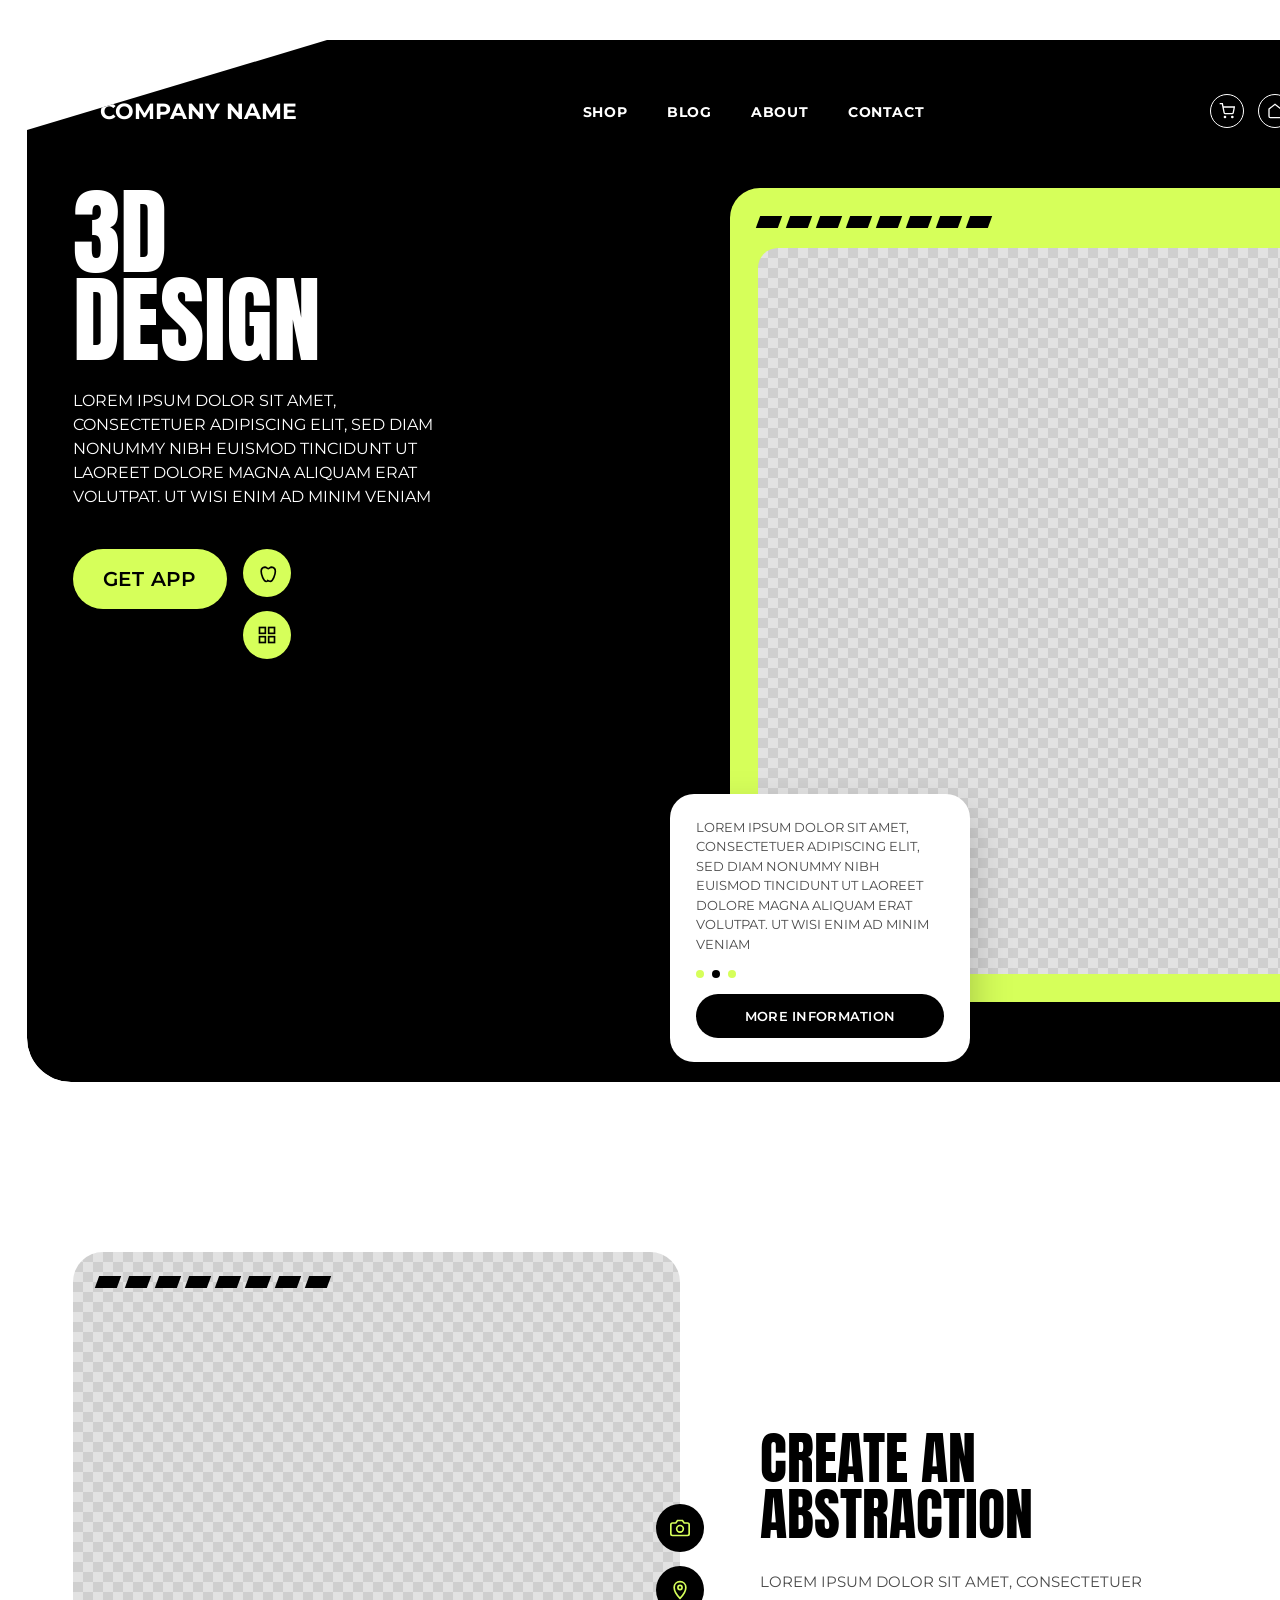
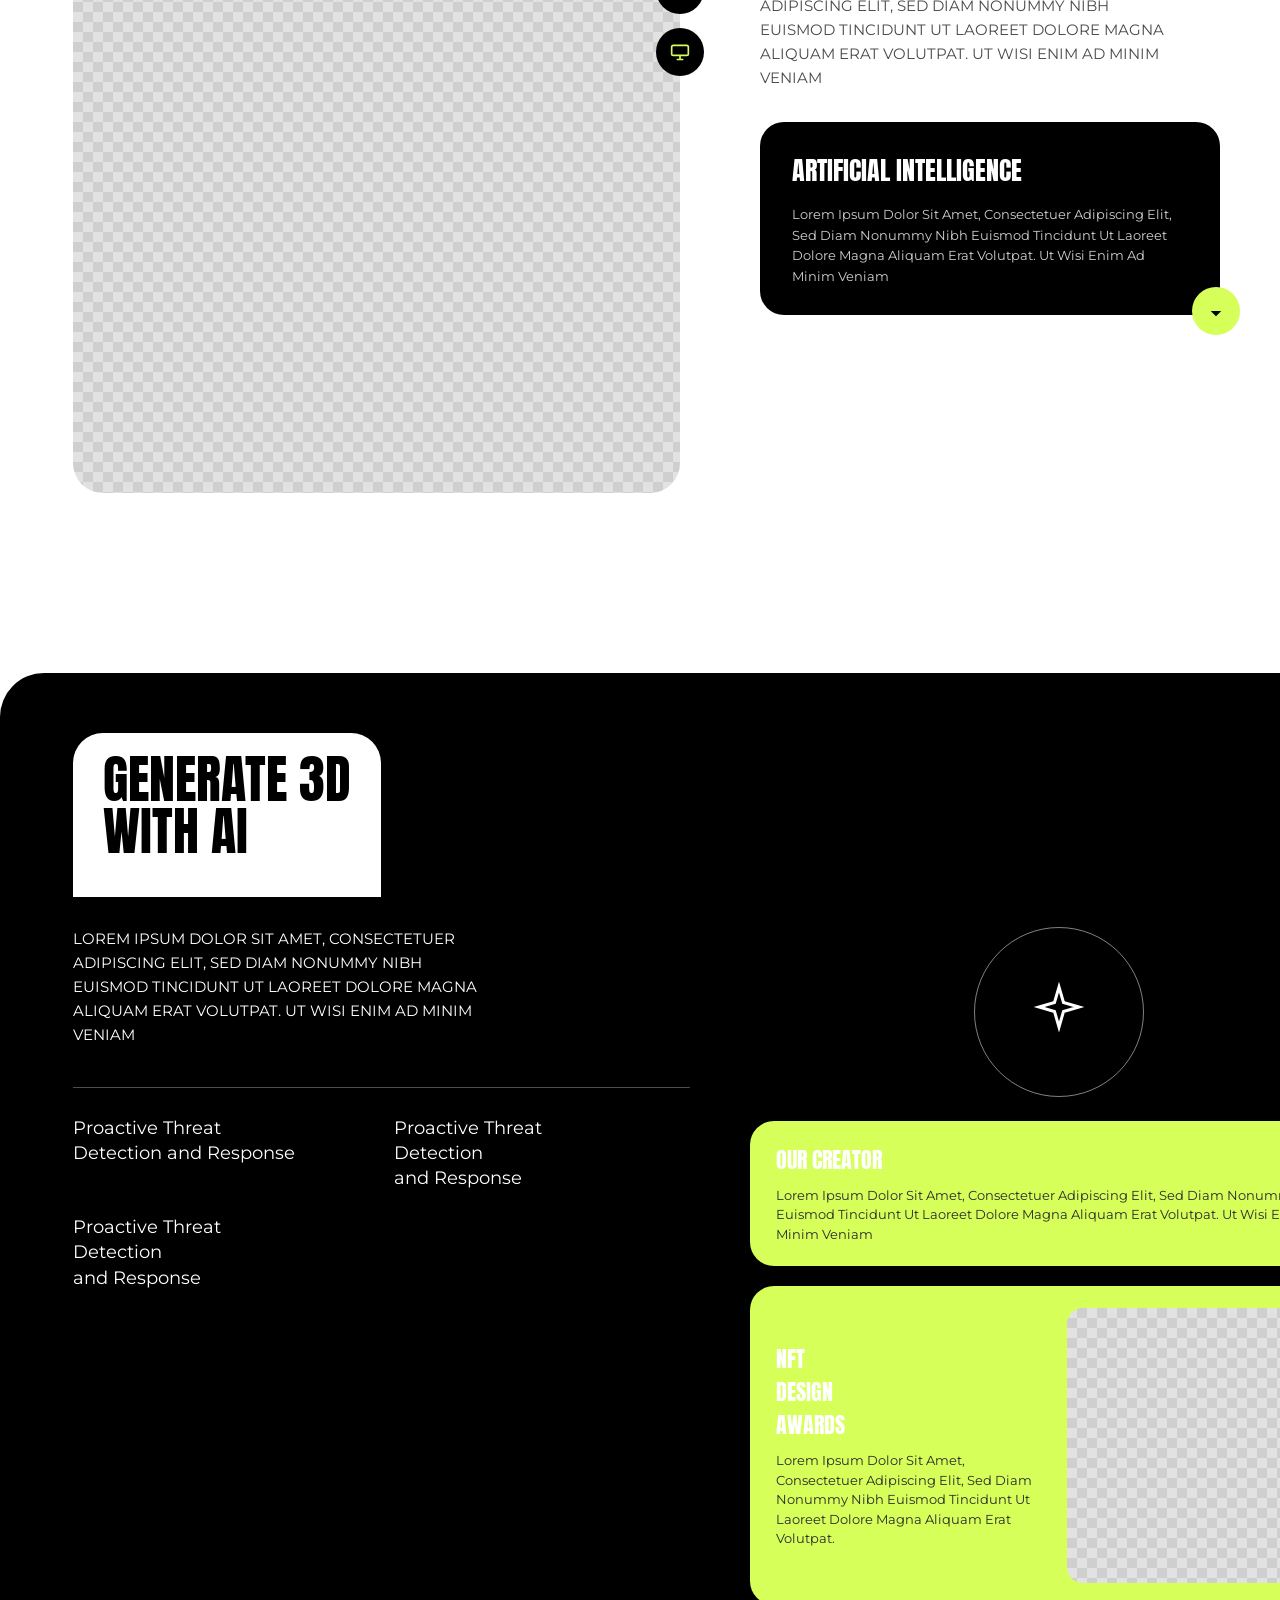
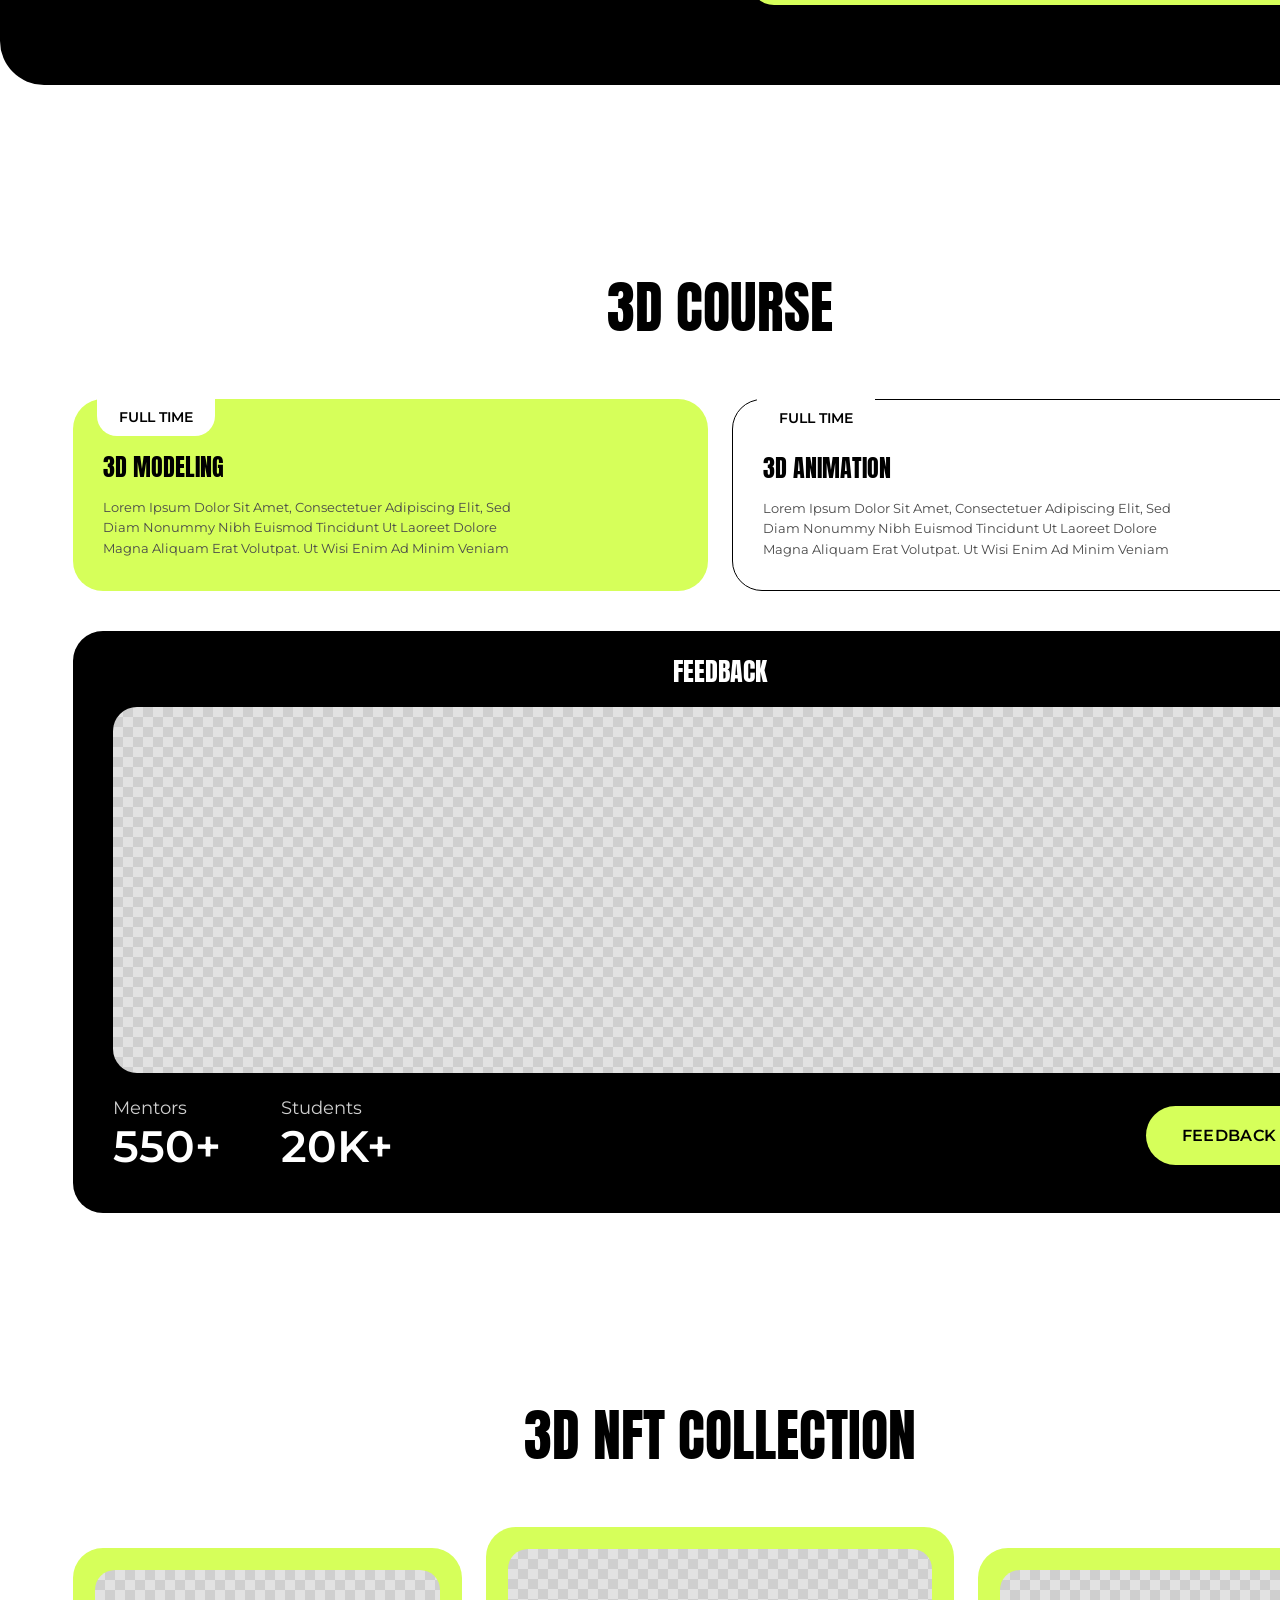
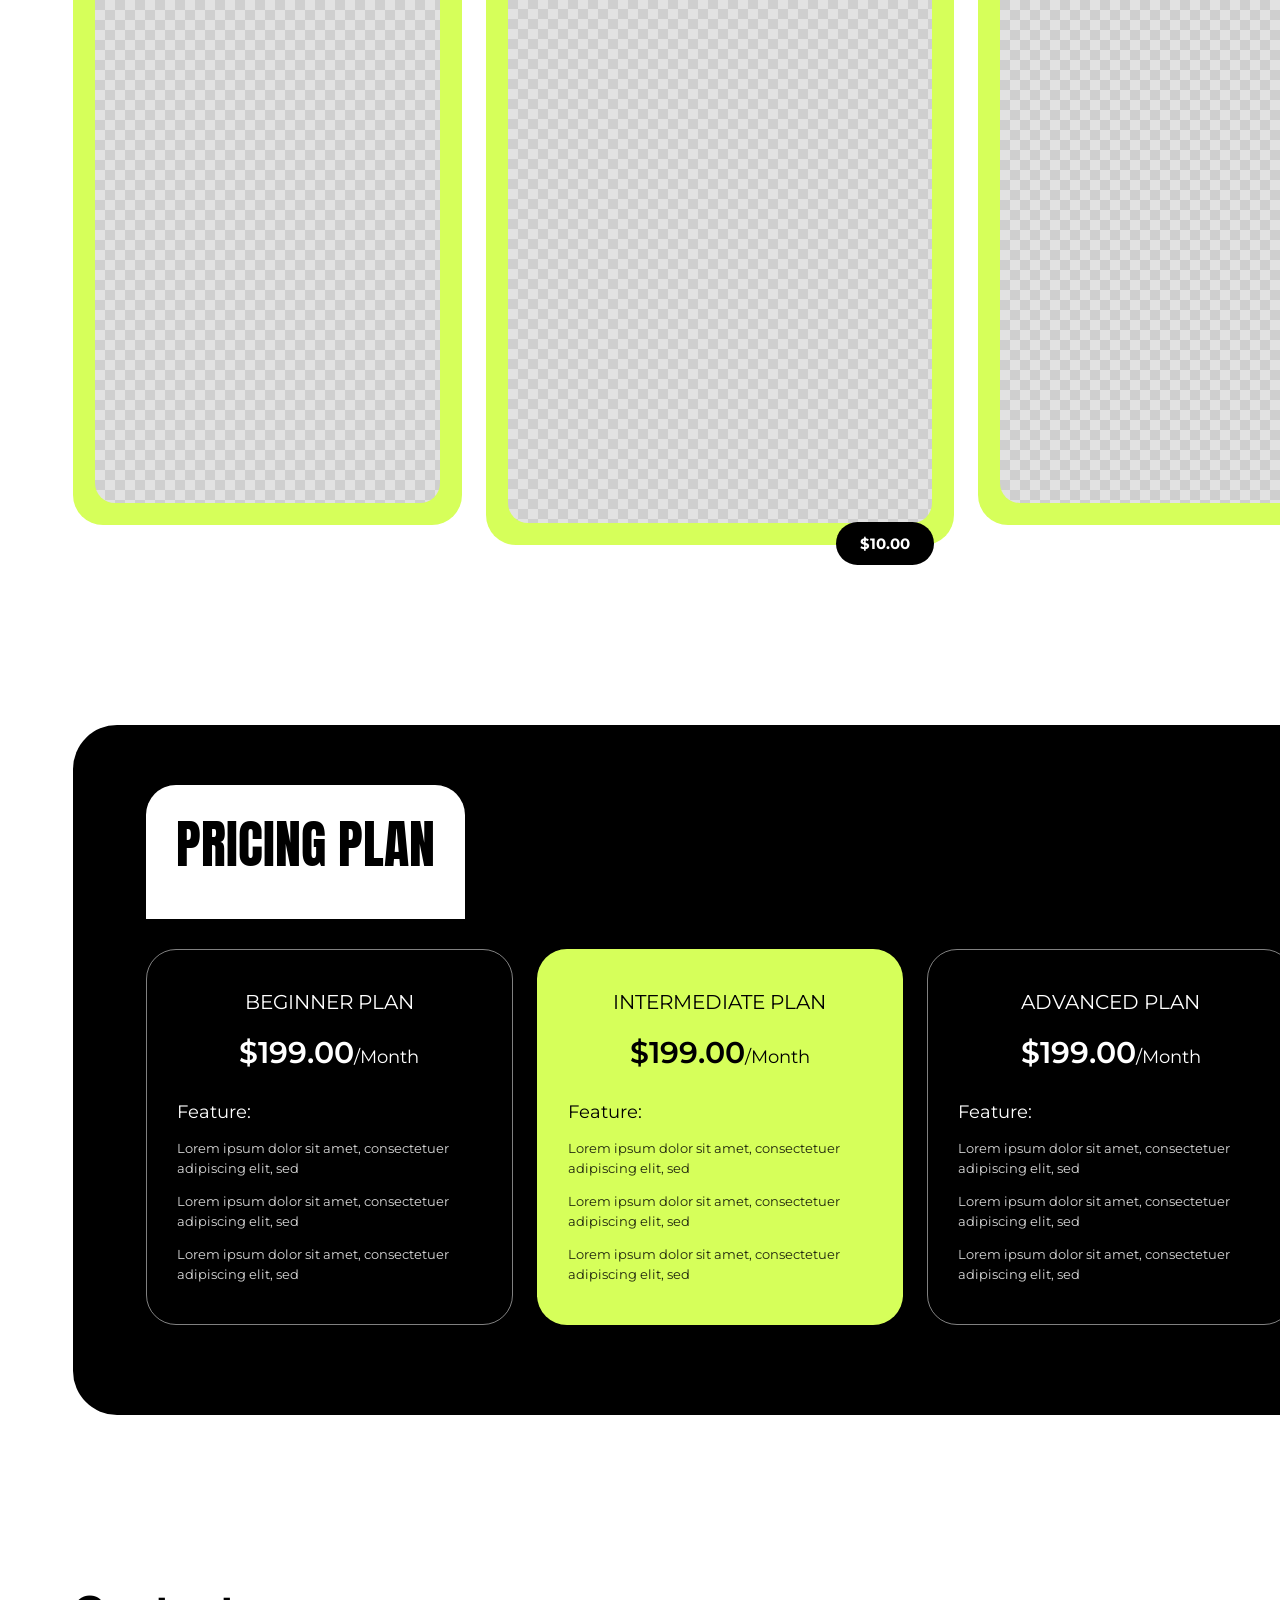
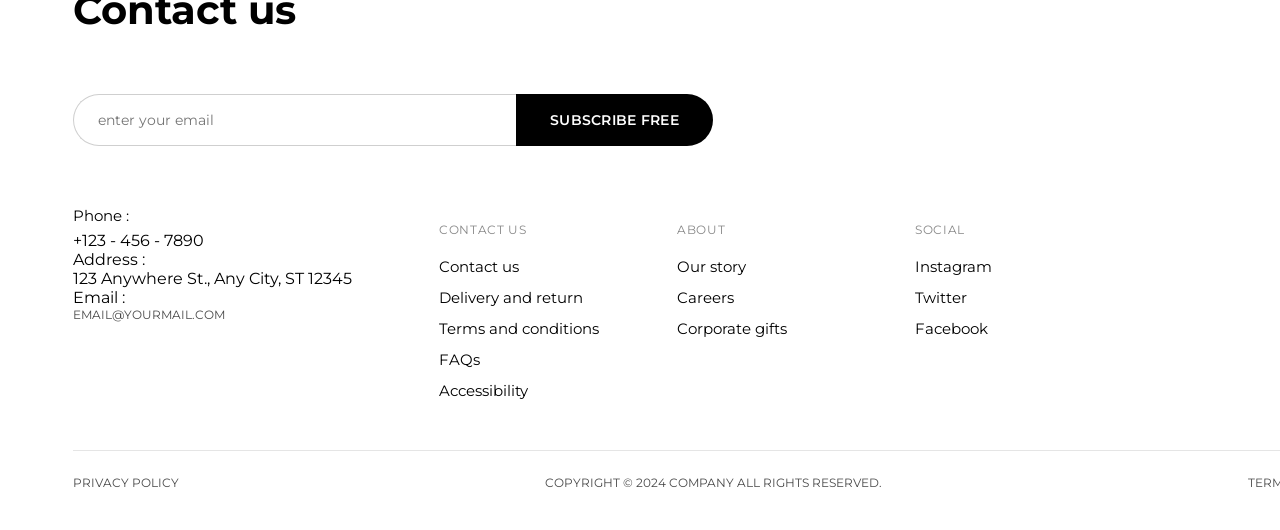
<file: 3d-design-course/index.html>
<!DOCTYPE html>
<html lang="es">
<head>
<meta charset="UTF-8">
<meta name="viewport" content="width=device-width, initial-scale=1.0">
<title>3D Design Course</title>
<link rel="preconnect" href="https://fonts.googleapis.com">
<link rel="preconnect" href="https://fonts.gstatic.com" crossorigin>
<link href="https://fonts.googleapis.com/css2?family=Anton&family=Montserrat:wght@400;500;600;700&display=swap" rel="stylesheet">
<style>
  /*
    Sustituciones de fuente: el diseño original de Figma usa "Nulshock Bold"
    para todos los titulares grandes. Es una fuente de pago que no está en
    Google Fonts, así que aquí se sustituye por "Anton" (misma familia visual:
    sans condensada, muy bold, mayúsculas). Si tienes el archivo .otf/.ttf de
    Nulshock, se puede autohospedar con @font-face y cambiar --font-display
    para un calce exacto.
    El verde lima (#d6ff5a) es una aproximación visual leída de las capturas
    de Figma: no hay variable de color definida en el archivo para ese fill,
    así que si tienes el hex exacto (clic en la capa → panel de relleno en
    Figma), lo cambio en --lime.
  */
  :root {
    --black: #000000;
    --white: #ffffff;
    --lime: #d6ff5a;
    --gray-ph: #e2e2e2;
    --gray-ph-2: #cfcfcf;
    --gray-shadow: #d6d6d6;
    --ink-soft: #4a4a4a;
    --font-display: 'Anton', 'Arial Narrow', sans-serif;
    --font-body: 'Montserrat', sans-serif;
  }

  * { box-sizing: border-box; }
  html { scroll-behavior: smooth; }
  body { margin: 0; font-family: var(--font-body); color: var(--black); background: var(--white); }

  .canvas-wrap { overflow-x: auto; }
  .canvas { width: 1440px; margin: 0 auto; position: relative; background: var(--white); }

  h1, h2, h3 { margin: 0; font-family: var(--font-display); font-weight: 400; text-transform: uppercase; }

  p { margin: 0; }

  a { color: inherit; text-decoration: none; }

  .btn {
    display: inline-flex;
    align-items: center;
    justify-content: center;
    gap: 10px;
    border-radius: 999px;
    font-family: var(--font-body);
    font-weight: 600;
    text-transform: uppercase;
    letter-spacing: 0.02em;
    cursor: pointer;
    border: none;
  }
  .btn-lime { background: var(--lime); color: var(--black); }
  .btn-black { background: var(--black); color: var(--white); }
  .btn-outline { background: transparent; border: 1px solid var(--black); color: var(--black); }

  .icon-circle {
    display: inline-flex;
    align-items: center;
    justify-content: center;
    border-radius: 50%;
    flex: none;
  }

  /* checkerboard = placeholder de imagen real pendiente de subir */
  .img-placeholder {
    background-image:
      linear-gradient(45deg, var(--gray-ph-2) 25%, transparent 25%),
      linear-gradient(-45deg, var(--gray-ph-2) 25%, transparent 25%),
      linear-gradient(45deg, transparent 75%, var(--gray-ph-2) 75%),
      linear-gradient(-45deg, transparent 75%, var(--gray-ph-2) 75%);
    background-size: 20px 20px;
    background-position: 0 0, 0 10px, 10px -10px, -10px 0;
    background-color: var(--gray-ph);
  }

  /* ============ HERO ============ */
  .hero { padding: 40px 0 80px; }
  .hero-shape {
    position: relative;
    background: var(--black);
    border-radius: 44px;
    margin: 0 27px;
    padding: 40px 46px 60px;
    clip-path: path('M 300 0 L 1338 0 A 44 44 0 0 1 1382 44 L 1382 998 A 44 44 0 0 1 1338 1042 L 44 1042 A 44 44 0 0 1 0 998 L 0 90 Z');
    min-height: 1042px;
  }

  .nav-row {
    display: flex;
    align-items: center;
    justify-content: space-between;
    padding: 14px 27px 0;
  }
  .nav-row .brand { color: var(--white); font-size: 22px; font-weight: 700; font-family: var(--font-body); }
  .nav-links { display: flex; gap: 40px; list-style: none; margin: 0; padding: 0; }
  .nav-links a { color: var(--white); font-size: 14px; font-weight: 700; text-transform: uppercase; letter-spacing: 0.04em; }
  .nav-icons { display: flex; gap: 14px; }
  .nav-icons .icon-circle { width: 34px; height: 34px; border: 1px solid var(--white); }
  .nav-icons svg { width: 16px; height: 16px; stroke: var(--white); fill: none; }

  .hero-grid { display: grid; grid-template-columns: 1fr 1fr; gap: 20px; margin-top: 60px; align-items: start; }

  .hero-headline { font-size: 96px; line-height: 0.92; color: var(--white); margin: 0 0 24px; }
  .hero-copy { color: var(--white); font-size: 16px; line-height: 1.5; text-transform: uppercase; max-width: 380px; margin-bottom: 40px; }

  .hero-actions { display: flex; align-items: flex-start; gap: 16px; }
  .hero-actions .btn-lime { padding: 18px 30px; font-size: 20px; }
  .hero-actions .stack { display: flex; flex-direction: column; gap: 14px; }
  .hero-actions .icon-circle { width: 48px; height: 48px; background: var(--lime); }
  .hero-actions .icon-circle svg { width: 20px; height: 20px; }

  .hero-visual { position: relative; }
  .hero-visual-shape {
    position: relative;
    background: var(--lime);
    border-radius: 30px;
    padding: 28px;
    min-height: 560px;
  }
  .hero-stripes { display: flex; gap: 8px; margin-bottom: 20px; }
  .hero-stripes span { width: 22px; height: 12px; background: var(--black); transform: skewX(-20deg); }
  .hero-photo { border-radius: 20px; aspect-ratio: 4/5; width: 100%; }
  .hero-scroll-btn { position: absolute; right: 20px; bottom: -20px; width: 56px; height: 56px; background: var(--black); }
  .hero-scroll-btn svg { width: 20px; height: 20px; stroke: var(--white); fill: none; }

  .hero-float-card {
    position: absolute;
    left: -60px;
    bottom: -60px;
    background: var(--white);
    border-radius: 24px;
    padding: 24px 26px;
    width: 300px;
    box-shadow: 0 20px 40px rgba(0,0,0,.25);
  }
  .hero-float-card p { font-size: 13px; line-height: 1.5; color: var(--ink-soft); text-transform: uppercase; margin-bottom: 16px; }
  .hero-float-dots { display: flex; gap: 8px; margin-bottom: 16px; }
  .hero-float-dots span { width: 8px; height: 8px; border-radius: 50%; background: var(--lime); }
  .hero-float-dots span:nth-child(2) { background: var(--black); }
  .hero-float-card .btn-black { width: 100%; padding: 14px; font-size: 13px; }

  /* ============ SECTION SHARED ============ */
  .section { padding: 90px 73px; }
  .section-2col { display: grid; grid-template-columns: 1fr 1fr; gap: 80px; align-items: center; }

  /* ============ PAGE 2 ============ */
  .p2-visual { position: relative; }
  .p2-photo { border-radius: 30px; aspect-ratio: 621/860; width: 100%; position: relative; overflow: hidden; }
  .p2-photo .hero-stripes { position: absolute; top: 24px; left: 24px; }
  .p2-photo-icons { position: absolute; right: -24px; top: 30%; display: flex; flex-direction: column; gap: 14px; }
  .p2-photo-icons .icon-circle { width: 48px; height: 48px; background: var(--black); }
  .p2-photo-icons .icon-circle svg { width: 20px; height: 20px; stroke: var(--lime); fill: none; }

  .p2-title { font-size: 56px; line-height: 1; margin-bottom: 28px; }
  .p2-copy { font-size: 15px; line-height: 1.6; text-transform: uppercase; color: var(--ink-soft); max-width: 420px; margin-bottom: 32px; }
  .p2-ai-card { background: var(--black); color: var(--white); border-radius: 24px; padding: 28px 32px; position: relative; max-width: 460px; }
  .p2-ai-card h3 { font-size: 26px; margin-bottom: 14px; }
  .p2-ai-card p { font-size: 13px; line-height: 1.6; color: #d0d0d0; }
  .p2-ai-card .icon-circle { position: absolute; right: -20px; bottom: -20px; width: 48px; height: 48px; background: var(--lime); }
  .p2-ai-card .icon-circle svg { width: 18px; height: 18px; }

  /* ============ PAGE 3 (AI) ============ */
  .p3-shape {
    background: var(--black);
    border-radius: 44px;
    margin: 0 -73px;
    padding: 60px 73px;
    position: relative;
  }
  .p3-heading-wrap { background: var(--white); display: inline-block; border-radius: 30px 30px 0 0; padding: 20px 30px 40px; margin-bottom: -30px; }
  .p3-heading-wrap h2 { font-size: 52px; line-height: 1; color: var(--black); }
  .p3-body { display: grid; grid-template-columns: 1fr 1fr; gap: 60px; margin-top: 60px; color: var(--white); }
  .p3-body .lead { font-size: 15px; line-height: 1.6; text-transform: uppercase; max-width: 420px; margin-bottom: 40px; }
  .p3-stats { display: grid; grid-template-columns: 1fr 1fr; gap: 24px; padding-top: 28px; border-top: 1px solid rgba(255,255,255,.3); }
  .p3-stats h4 { font-size: 18px; line-height: 1.4; font-weight: 400; margin: 0; }
  .p3-visual { position: relative; }
  .p3-orb { width: 170px; height: 170px; border: 1px solid rgba(255,255,255,.5); border-radius: 50%; display: flex; align-items: center; justify-content: center; margin: 0 auto 24px; }
  .p3-orb svg { width: 60px; height: 60px; stroke: var(--white); fill: none; }
  .p3-card { background: var(--lime); border-radius: 24px; padding: 22px 26px; margin-bottom: 20px; position: relative; }
  .p3-card h3 { font-size: 22px; margin-bottom: 10px; }
  .p3-card p { font-size: 13px; line-height: 1.5; color: #2a2a2a; }
  .p3-card .arrow-btn { position: absolute; right: -16px; bottom: -16px; width: 44px; height: 44px; background: var(--white); border: 1px solid var(--black); }
  .p3-award-card { display: grid; grid-template-columns: 1fr 1fr; gap: 16px; align-items: center; }
  .p3-award-photo { border-radius: 16px; aspect-ratio: 1/1; }

  /* ============ PAGE 4 (course) ============ */
  .p4-title { text-align: center; font-size: 56px; margin-bottom: 50px; }
  .p4-tags { display: grid; grid-template-columns: 1fr 1fr; gap: 24px; margin-bottom: 40px; }
  .p4-tag { border-radius: 30px; padding: 30px; position: relative; padding-top: 50px; }
  .p4-tag.lime { background: var(--lime); }
  .p4-tag.outline { border: 1px solid var(--black); }
  .p4-tag .pill {
    position: absolute; top: -1px; left: 24px;
    background: var(--white); border-radius: 0 0 20px 20px;
    padding: 10px 22px; font-size: 14px; font-weight: 600; text-transform: uppercase;
  }
  .p4-tag h3 { font-size: 24px; margin-bottom: 12px; }
  .p4-tag p { font-size: 13px; line-height: 1.6; color: var(--ink-soft); max-width: 420px; }

  .p4-panel { background: var(--black); border-radius: 30px; padding: 20px 40px 40px; position: relative; }
  .p4-panel h3 { text-align: center; color: var(--white); font-size: 26px; margin-bottom: 16px; }
  .p4-photo { border-radius: 24px; aspect-ratio: 1200/362; margin-bottom: 24px; }
  .p4-stats-row { display: flex; justify-content: space-between; align-items: center; }
  .p4-stats { display: flex; gap: 60px; }
  .p4-stats div p:first-child { color: #cfcfcf; font-size: 18px; text-transform: capitalize; }
  .p4-stats div p:last-child { color: var(--white); font-size: 44px; font-weight: 600; font-family: var(--font-body); }
  .p4-panel .btn-lime { padding: 20px 36px; font-size: 16px; }

  /* ============ PAGE 5 (NFT) ============ */
  .p5-title { text-align: center; font-size: 56px; margin-bottom: 50px; }
  .p5-row { display: grid; grid-template-columns: 1fr 1.2fr 1fr; gap: 24px; align-items: center; }
  .p5-card { background: var(--lime); border-radius: 30px; padding: 22px; position: relative; }
  .p5-card .img-placeholder { border-radius: 20px; aspect-ratio: 290/448; }
  .p5-row > .p5-card:nth-child(2) .img-placeholder { aspect-ratio: 359/487; }
  .p5-price {
    position: absolute; bottom: -20px; right: 20px;
    background: var(--black); color: var(--white); border-radius: 999px;
    padding: 12px 24px; font-size: 15px; font-weight: 700;
  }

  /* ============ PAGE 6 (pricing) ============ */
  .p6-shape {
    background: var(--black);
    border-radius: 44px;
    margin: 0 0;
    padding: 60px 73px 90px;
    position: relative;
  }
  .p6-heading-wrap { background: var(--white); display: inline-block; border-radius: 30px 30px 0 0; padding: 20px 30px 36px; margin-bottom: -30px; }
  .p6-heading-wrap h2 { font-size: 52px; color: var(--black); }
  .p6-plans { display: grid; grid-template-columns: repeat(3, 1fr); gap: 24px; margin-top: 60px; }
  .p6-plan { border-radius: 30px; padding: 40px 30px; border: 1px solid rgba(255,255,255,.5); color: var(--white); }
  .p6-plan.active { background: var(--lime); color: var(--black); border-color: transparent; }
  .p6-plan .plan-name { text-transform: uppercase; font-size: 20px; text-align: center; margin-bottom: 20px; }
  .p6-plan .plan-price { text-align: center; font-size: 30px; font-weight: 600; margin-bottom: 30px; }
  .p6-plan .plan-price span { font-size: 18px; font-weight: 400; }
  .p6-plan .feature-label { font-size: 18px; margin-bottom: 16px; }
  .p6-plan ul { list-style: none; margin: 0; padding: 0; display: flex; flex-direction: column; gap: 14px; }
  .p6-plan li { font-size: 13px; line-height: 1.5; opacity: .85; }

  /* ============ FOOTER ============ */
  .footer { padding: 80px 73px 40px; }
  .footer h2 { font-size: 40px; font-family: var(--font-body); font-weight: 700; text-transform: none; margin-bottom: 60px; }
  .subscribe-row { display: flex; gap: 0; max-width: 640px; margin-bottom: 60px; }
  .subscribe-row input {
    flex: 1; border: 1px solid #cfcfcf; border-radius: 999px 0 0 999px;
    padding: 16px 24px; font-family: var(--font-body); font-size: 14px; border-right: none;
  }
  .subscribe-row button {
    border-radius: 0 999px 999px 0; padding: 16px 34px; font-size: 14px;
  }
  .footer-grid { display: grid; grid-template-columns: 1.6fr 1fr 1fr 1fr 1fr; gap: 24px; margin-bottom: 50px; }
  .footer-grid h4 { font-size: 12px; text-transform: uppercase; letter-spacing: 0.05em; margin-bottom: 20px; font-family: var(--font-body); font-weight: 400; color: #888; }
  .footer-contact p:first-child { font-size: 15px; margin-bottom: 6px; }
  .footer-contact p:last-child { font-size: 12px; text-transform: uppercase; color: var(--ink-soft); margin-bottom: 20px; }
  .footer-links { list-style: none; margin: 0; padding: 0; display: flex; flex-direction: column; gap: 12px; }
  .footer-links a { font-size: 15px; }
  .footer-bottom { display: flex; justify-content: space-between; align-items: center; border-top: 1px solid #e5e5e5; padding-top: 24px; font-size: 12px; text-transform: uppercase; color: var(--ink-soft); }

  @media (max-width: 1000px) {
    .canvas { width: 100%; min-width: 1440px; }
  }
</style>
</head>
<body>

<div class="canvas-wrap">
<div class="canvas">

  <!-- ============ HERO ============ -->
  <section class="hero" id="hero">
    <div class="hero-shape">
      <div class="nav-row">
        <div class="brand">COMPANY NAME</div>
        <ul class="nav-links">
          <li><a href="#">Shop</a></li>
          <li><a href="#">Blog</a></li>
          <li><a href="#">About</a></li>
          <li><a href="#">Contact</a></li>
        </ul>
        <div class="nav-icons">
          <span class="icon-circle"><svg viewBox="0 0 24 24" stroke-width="2"><circle cx="9" cy="21" r="1"/><circle cx="20" cy="21" r="1"/><path d="M1 1h4l2.68 13.39a2 2 0 002 1.61h9.72a2 2 0 002-1.61L23 6H6"/></svg></span>
          <span class="icon-circle"><svg viewBox="0 0 24 24" stroke-width="2"><path d="M3 9l9-7 9 7v11a2 2 0 01-2 2H5a2 2 0 01-2-2z"/></svg></span>
          <span class="icon-circle"><svg viewBox="0 0 24 24" stroke-width="2"><circle cx="12" cy="8" r="4"/><path d="M4 21c0-4 4-6 8-6s8 2 8 6"/></svg></span>
        </div>
      </div>

      <div class="hero-grid">
        <div class="hero-text">
          <h1 class="hero-headline">3D<br>DESIGN</h1>
          <p class="hero-copy">Lorem ipsum dolor sit amet, consectetuer adipiscing elit, sed diam nonummy nibh euismod tincidunt ut laoreet dolore magna aliquam erat volutpat. Ut wisi enim ad minim veniam</p>
          <div class="hero-actions">
            <button class="btn btn-lime">Get App</button>
            <div class="stack">
              <span class="icon-circle"><svg viewBox="0 0 24 24" stroke-width="2" fill="none" stroke="#000"><path d="M12 20.94c1.5 0 2.75 1.06 4 1.06 3 0 6-8 6-12.22A4.91 4.91 0 0017.5 5c-2 0-3 1.75-4 1.75S11.5 5 9.5 5A4.91 4.91 0 005 9.78C5 14 8 22 11 22c1.25 0 2.5-1.06 1-1.06z"/></svg></span>
              <span class="icon-circle"><svg viewBox="0 0 24 24" stroke-width="2" fill="none" stroke="#000"><rect x="3" y="3" width="7" height="7"/><rect x="14" y="3" width="7" height="7"/><rect x="3" y="14" width="7" height="7"/><rect x="14" y="14" width="7" height="7"/></svg></span>
            </div>
          </div>
        </div>

        <div class="hero-visual">
          <div class="hero-visual-shape">
            <div class="hero-stripes">
              <span></span><span></span><span></span><span></span><span></span><span></span><span></span><span></span>
            </div>
            <!-- <img src="assets/hero-photo.jpg" alt="Diseño 3D"> -->
            <div class="hero-photo img-placeholder"></div>
            <span class="icon-circle hero-scroll-btn"><svg viewBox="0 0 24 24" stroke-width="2"><path d="M12 5v14M5 12l7 7 7-7"/></svg></span>
          </div>

          <div class="hero-float-card">
            <p>Lorem ipsum dolor sit amet, consectetuer adipiscing elit, sed diam nonummy nibh euismod tincidunt ut laoreet dolore magna aliquam erat volutpat. Ut wisi enim ad minim veniam</p>
            <div class="hero-float-dots"><span></span><span></span><span></span></div>
            <button class="btn btn-black">More Information</button>
          </div>
        </div>
      </div>
    </div>
  </section>

  <!-- ============ PAGE 2 ============ -->
  <section class="section">
    <div class="section-2col">
      <div class="p2-visual">
        <div class="p2-photo img-placeholder">
          <div class="hero-stripes"><span></span><span></span><span></span><span></span><span></span><span></span><span></span><span></span></div>
        </div>
        <div class="p2-photo-icons">
          <span class="icon-circle"><svg viewBox="0 0 24 24" stroke-width="2"><path d="M23 19a2 2 0 01-2 2H3a2 2 0 01-2-2V8a2 2 0 012-2h4l2-3h6l2 3h4a2 2 0 012 2z"/><circle cx="12" cy="13" r="4"/></svg></span>
          <span class="icon-circle"><svg viewBox="0 0 24 24" stroke-width="2"><path d="M12 2C8 2 5 5 5 9c0 6 7 13 7 13s7-7 7-13c0-4-3-7-7-7z"/><circle cx="12" cy="9" r="2.5"/></svg></span>
          <span class="icon-circle"><svg viewBox="0 0 24 24" stroke-width="2"><rect x="2" y="4" width="20" height="12" rx="2"/><path d="M8 21h8M12 16v5"/></svg></span>
        </div>
      </div>
      <div>
        <h2 class="p2-title">Create an<br>Abstraction</h2>
        <p class="p2-copy">Lorem ipsum dolor sit amet, consectetuer adipiscing elit, sed diam nonummy nibh euismod tincidunt ut laoreet dolore magna aliquam erat volutpat. Ut wisi enim ad minim veniam</p>
        <div class="p2-ai-card">
          <h3>Artificial Intelligence</h3>
          <p>Lorem Ipsum Dolor Sit Amet, Consectetuer Adipiscing Elit, Sed Diam Nonummy Nibh Euismod Tincidunt Ut Laoreet Dolore Magna Aliquam Erat Volutpat. Ut Wisi Enim Ad Minim Veniam</p>
          <span class="icon-circle"><svg viewBox="0 0 24 24" stroke-width="2"><path d="M12 5v14M5 12l7 7 7-7"/></svg></span>
        </div>
      </div>
    </div>
  </section>

  <!-- ============ PAGE 3 ============ -->
  <section class="section">
    <div class="p3-shape">
      <div class="p3-heading-wrap"><h2>Generate 3d<br>with ai</h2></div>

      <div class="p3-body">
        <div>
          <p class="lead">Lorem ipsum dolor sit amet, consectetuer adipiscing elit, sed diam nonummy nibh euismod tincidunt ut laoreet dolore magna aliquam erat volutpat. Ut wisi enim ad minim veniam</p>
          <div class="p3-stats">
            <h4>Proactive Threat<br>Detection and Response</h4>
            <h4>Proactive Threat<br>Detection<br>and Response</h4>
            <h4>Proactive Threat<br>Detection<br>and Response</h4>
          </div>
        </div>

        <div class="p3-visual">
          <div class="p3-orb"><svg viewBox="0 0 24 24" stroke-width="1.2"><path d="M12 2l1.8 6.2L20 10l-6.2 1.8L12 18l-1.8-6.2L4 10l6.2-1.8z"/></svg></div>
          <div class="p3-card">
            <h3>Our Creator</h3>
            <p>Lorem Ipsum Dolor Sit Amet, Consectetuer Adipiscing Elit, Sed Diam Nonummy Nibh Euismod Tincidunt Ut Laoreet Dolore Magna Aliquam Erat Volutpat. Ut Wisi Enim Ad Minim Veniam</p>
            <span class="icon-circle arrow-btn"><svg viewBox="0 0 24 24" stroke-width="2" stroke="#000" fill="none"><path d="M12 5v14M5 12l7 7 7-7"/></svg></span>
          </div>
          <div class="p3-card p3-award-card">
            <div>
              <h3>NFT<br>design<br>awards</h3>
              <p style="margin-top:10px">Lorem Ipsum Dolor Sit Amet, Consectetuer Adipiscing Elit, Sed Diam Nonummy Nibh Euismod Tincidunt Ut Laoreet Dolore Magna Aliquam Erat Volutpat.</p>
            </div>
            <!-- <img src="assets/creator-photo.jpg" alt="Nuestro creador"> -->
            <div class="p3-award-photo img-placeholder"></div>
            <span class="icon-circle arrow-btn"><svg viewBox="0 0 24 24" stroke-width="2" stroke="#000" fill="none"><path d="M12 5v14M5 12l7 7 7-7"/></svg></span>
          </div>
        </div>
      </div>
    </div>
  </section>

  <!-- ============ PAGE 4 ============ -->
  <section class="section">
    <h2 class="p4-title">3d course</h2>
    <div class="p4-tags">
      <div class="p4-tag lime">
        <span class="pill">Full Time</span>
        <h3>3D modeling</h3>
        <p>Lorem Ipsum Dolor Sit Amet, Consectetuer Adipiscing Elit, Sed Diam Nonummy Nibh Euismod Tincidunt Ut Laoreet Dolore Magna Aliquam Erat Volutpat. Ut Wisi Enim Ad Minim Veniam</p>
      </div>
      <div class="p4-tag outline">
        <span class="pill">Full Time</span>
        <h3>3D Animation</h3>
        <p>Lorem Ipsum Dolor Sit Amet, Consectetuer Adipiscing Elit, Sed Diam Nonummy Nibh Euismod Tincidunt Ut Laoreet Dolore Magna Aliquam Erat Volutpat. Ut Wisi Enim Ad Minim Veniam</p>
      </div>
    </div>

    <div class="p4-panel">
      <h3>Feedback</h3>
      <!-- <img src="assets/course-photo.jpg" alt="Curso 3D"> -->
      <div class="p4-photo img-placeholder"></div>
      <div class="p4-stats-row">
        <div class="p4-stats">
          <div><p>Mentors</p><p>550+</p></div>
          <div><p>Students</p><p>20K+</p></div>
        </div>
        <button class="btn btn-lime">Feedback →</button>
      </div>
    </div>
  </section>

  <!-- ============ PAGE 5 ============ -->
  <section class="section">
    <h2 class="p5-title">3D NFT Collection</h2>
    <div class="p5-row">
      <div class="p5-card">
        <!-- <img src="assets/nft-1.jpg" alt="NFT 1"> -->
        <div class="img-placeholder"></div>
      </div>
      <div class="p5-card">
        <!-- <img src="assets/nft-2.jpg" alt="NFT 2"> -->
        <div class="img-placeholder"></div>
        <span class="p5-price">$10.00</span>
      </div>
      <div class="p5-card">
        <!-- <img src="assets/nft-3.jpg" alt="NFT 3"> -->
        <div class="img-placeholder"></div>
      </div>
    </div>
  </section>

  <!-- ============ PAGE 6 (pricing) ============ -->
  <section class="section">
    <div class="p6-shape">
      <div class="p6-heading-wrap"><h2>Pricing Plan</h2></div>

      <div class="p6-plans">
        <div class="p6-plan">
          <p class="plan-name">Beginner Plan</p>
          <p class="plan-price">$199.00<span>/Month</span></p>
          <p class="feature-label">Feature:</p>
          <ul>
            <li>Lorem ipsum dolor sit amet, consectetuer adipiscing elit, sed</li>
            <li>Lorem ipsum dolor sit amet, consectetuer adipiscing elit, sed</li>
            <li>Lorem ipsum dolor sit amet, consectetuer adipiscing elit, sed</li>
          </ul>
        </div>
        <div class="p6-plan active">
          <p class="plan-name">Intermediate Plan</p>
          <p class="plan-price">$199.00<span>/Month</span></p>
          <p class="feature-label">Feature:</p>
          <ul>
            <li>Lorem ipsum dolor sit amet, consectetuer adipiscing elit, sed</li>
            <li>Lorem ipsum dolor sit amet, consectetuer adipiscing elit, sed</li>
            <li>Lorem ipsum dolor sit amet, consectetuer adipiscing elit, sed</li>
          </ul>
        </div>
        <div class="p6-plan">
          <p class="plan-name">Advanced Plan</p>
          <p class="plan-price">$199.00<span>/Month</span></p>
          <p class="feature-label">Feature:</p>
          <ul>
            <li>Lorem ipsum dolor sit amet, consectetuer adipiscing elit, sed</li>
            <li>Lorem ipsum dolor sit amet, consectetuer adipiscing elit, sed</li>
            <li>Lorem ipsum dolor sit amet, consectetuer adipiscing elit, sed</li>
          </ul>
        </div>
      </div>
    </div>
  </section>

  <!-- ============ FOOTER ============ -->
  <footer class="footer">
    <h2>Contact us</h2>

    <div class="subscribe-row">
      <input type="email" placeholder="enter your email">
      <button class="btn btn-black">Subscribe Free</button>
    </div>

    <div class="footer-grid">
      <div class="footer-contact">
        <p>Phone :</p><p>+123 - 456 - 7890</p>
        <p>Address :</p><p>123 Anywhere St., Any City, ST 12345</p>
        <p>Email :</p><p>Email@yourmail.com</p>
      </div>
      <div>
        <h4>Contact Us</h4>
        <ul class="footer-links">
          <li><a href="#">Contact us</a></li>
          <li><a href="#">Delivery and return</a></li>
          <li><a href="#">Terms and conditions</a></li>
          <li><a href="#">FAQs</a></li>
          <li><a href="#">Accessibility</a></li>
        </ul>
      </div>
      <div>
        <h4>About</h4>
        <ul class="footer-links">
          <li><a href="#">Our story</a></li>
          <li><a href="#">Careers</a></li>
          <li><a href="#">Corporate gifts</a></li>
        </ul>
      </div>
      <div>
        <h4>Social</h4>
        <ul class="footer-links">
          <li><a href="#">Instagram</a></li>
          <li><a href="#">Twitter</a></li>
          <li><a href="#">Facebook</a></li>
        </ul>
      </div>
    </div>

    <div class="footer-bottom">
      <a href="#">Privacy Policy</a>
      <span>Copyright © 2024 Company All rights reserved.</span>
      <a href="#">Terms of Service</a>
    </div>
  </footer>

</div>
</div>

</body>
</html>
</file>
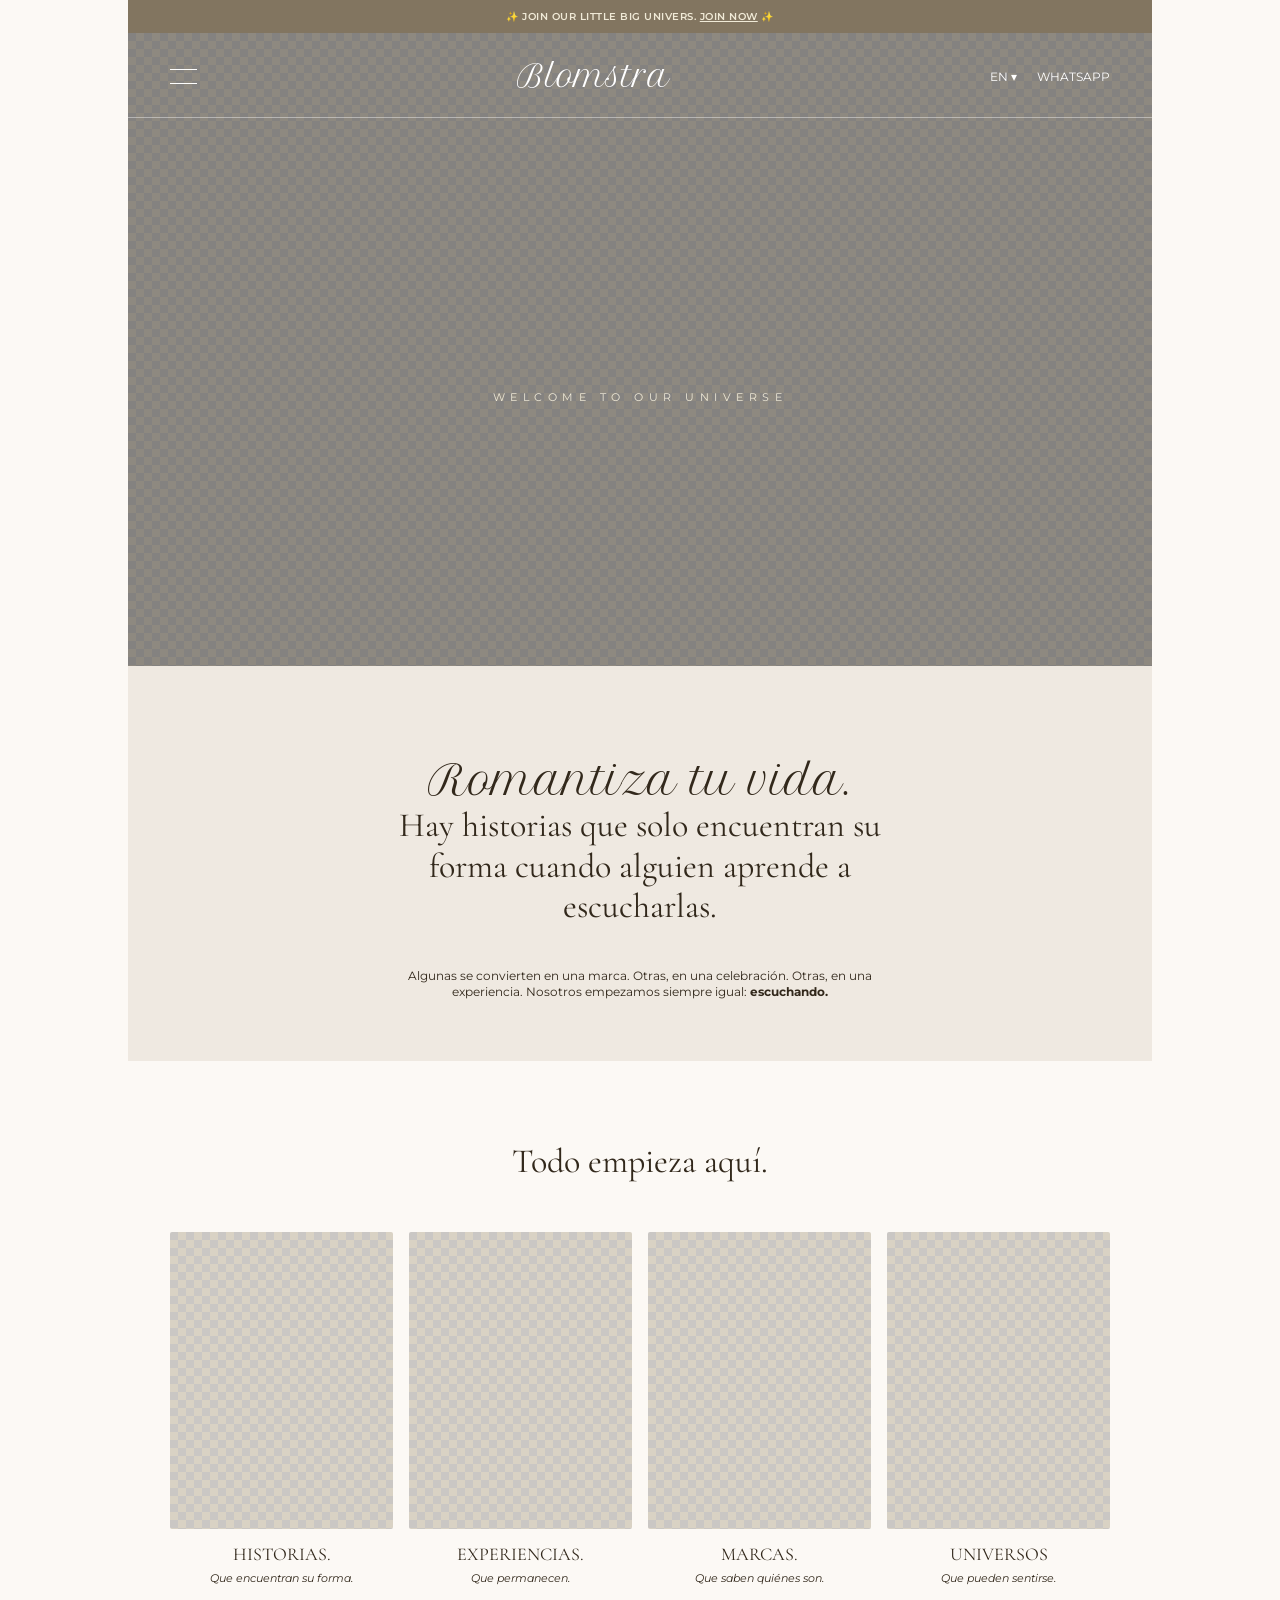
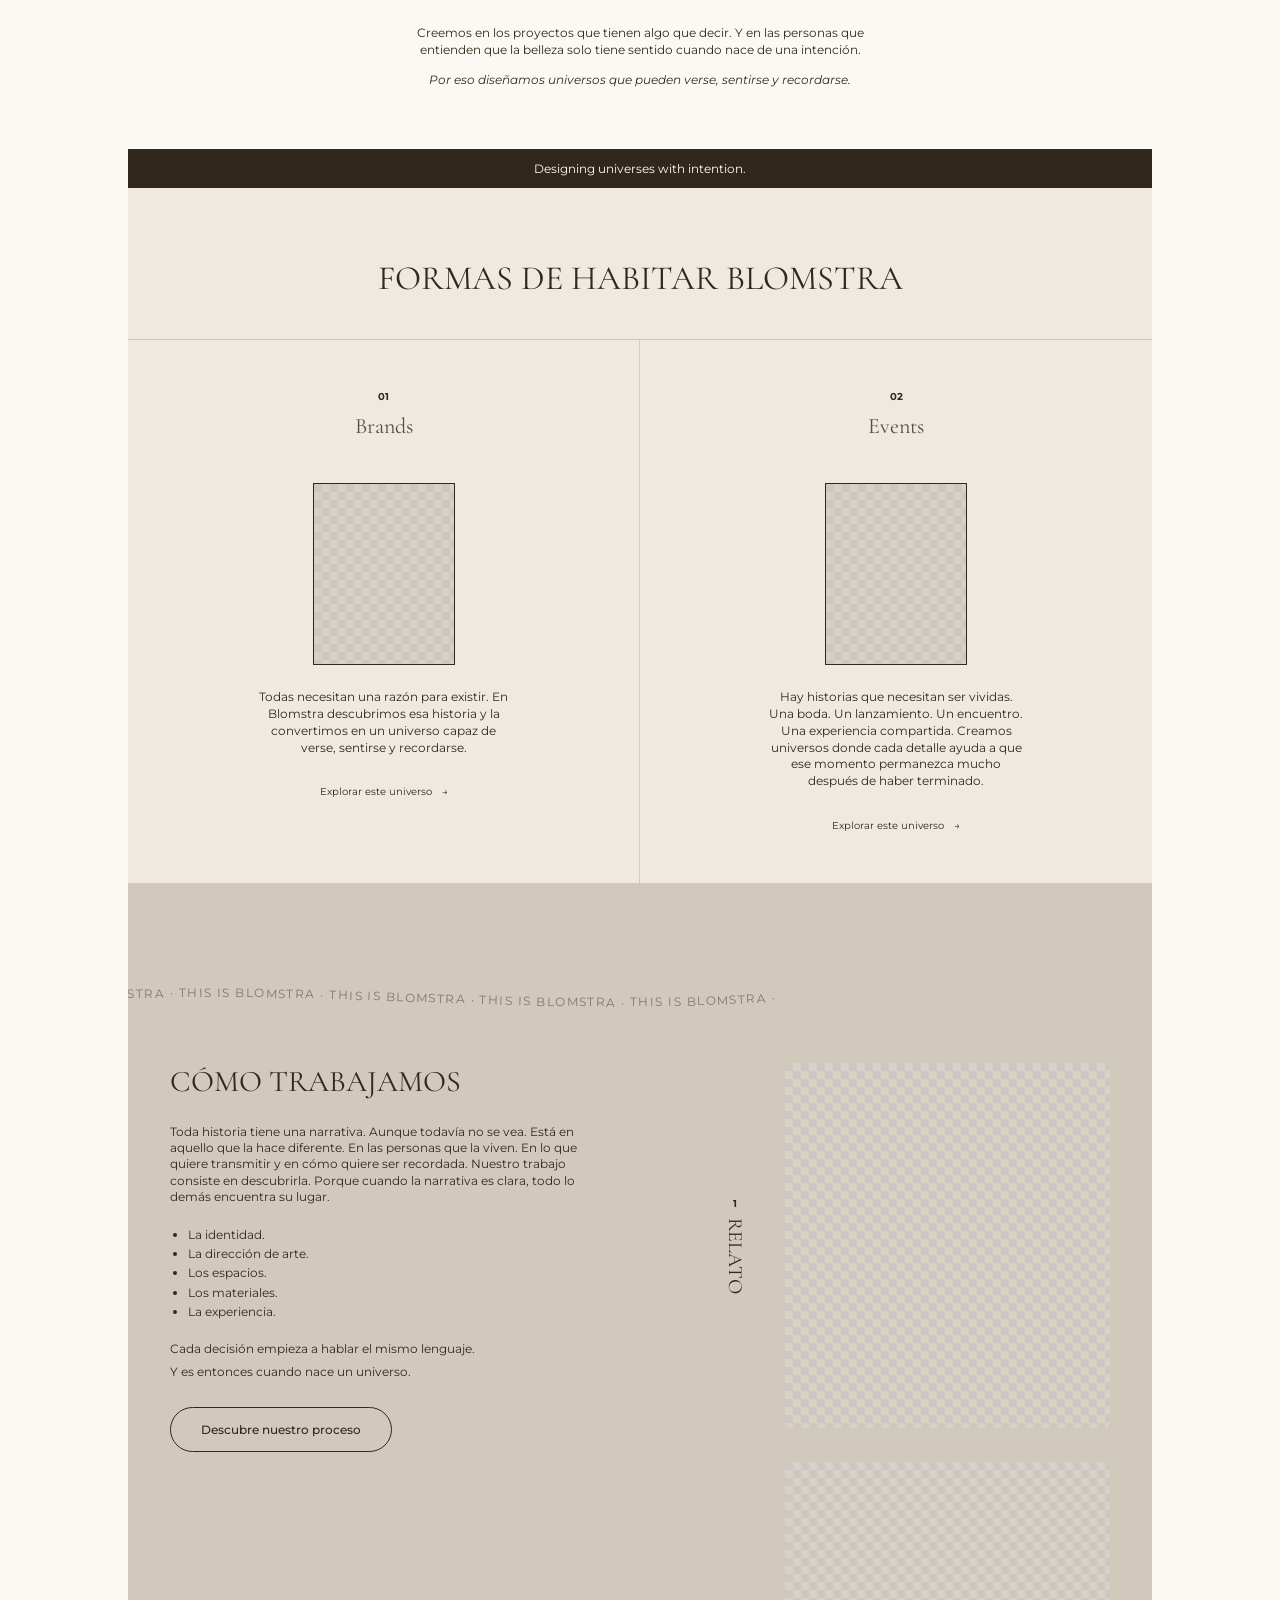
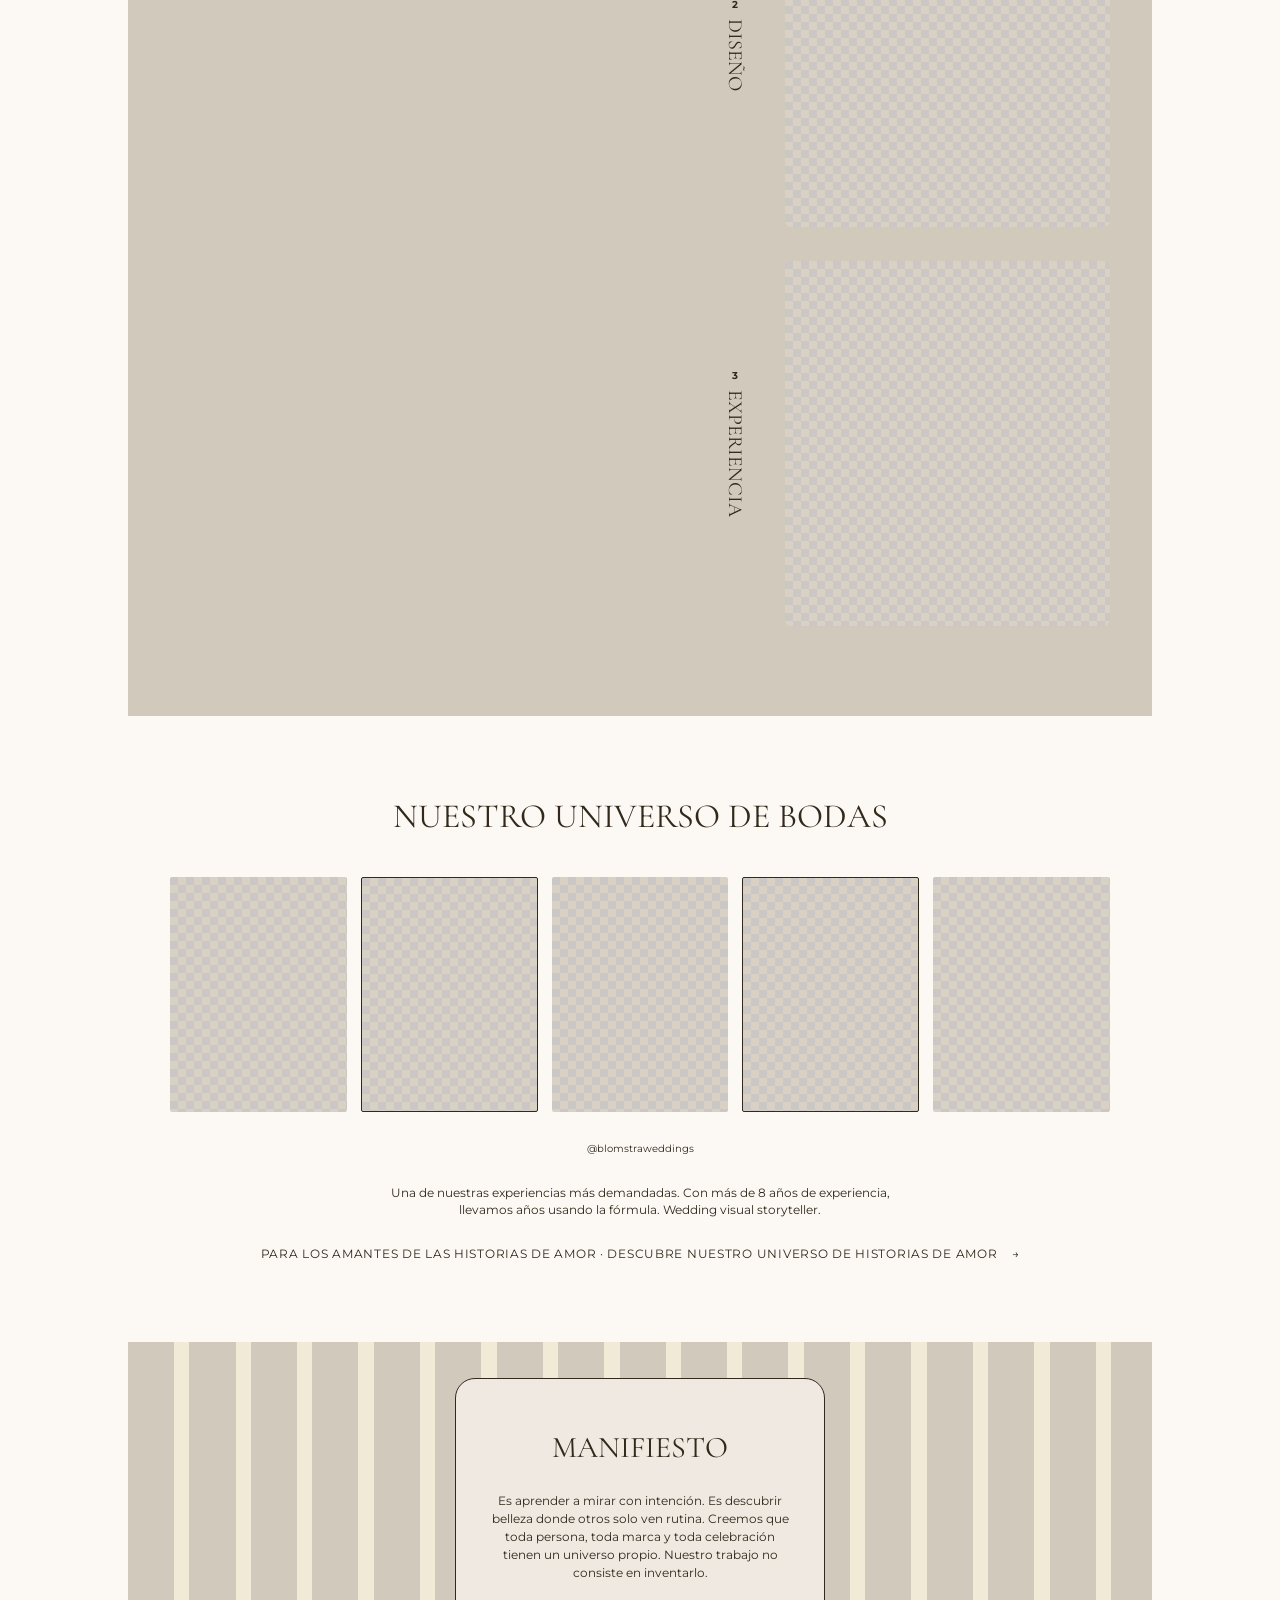
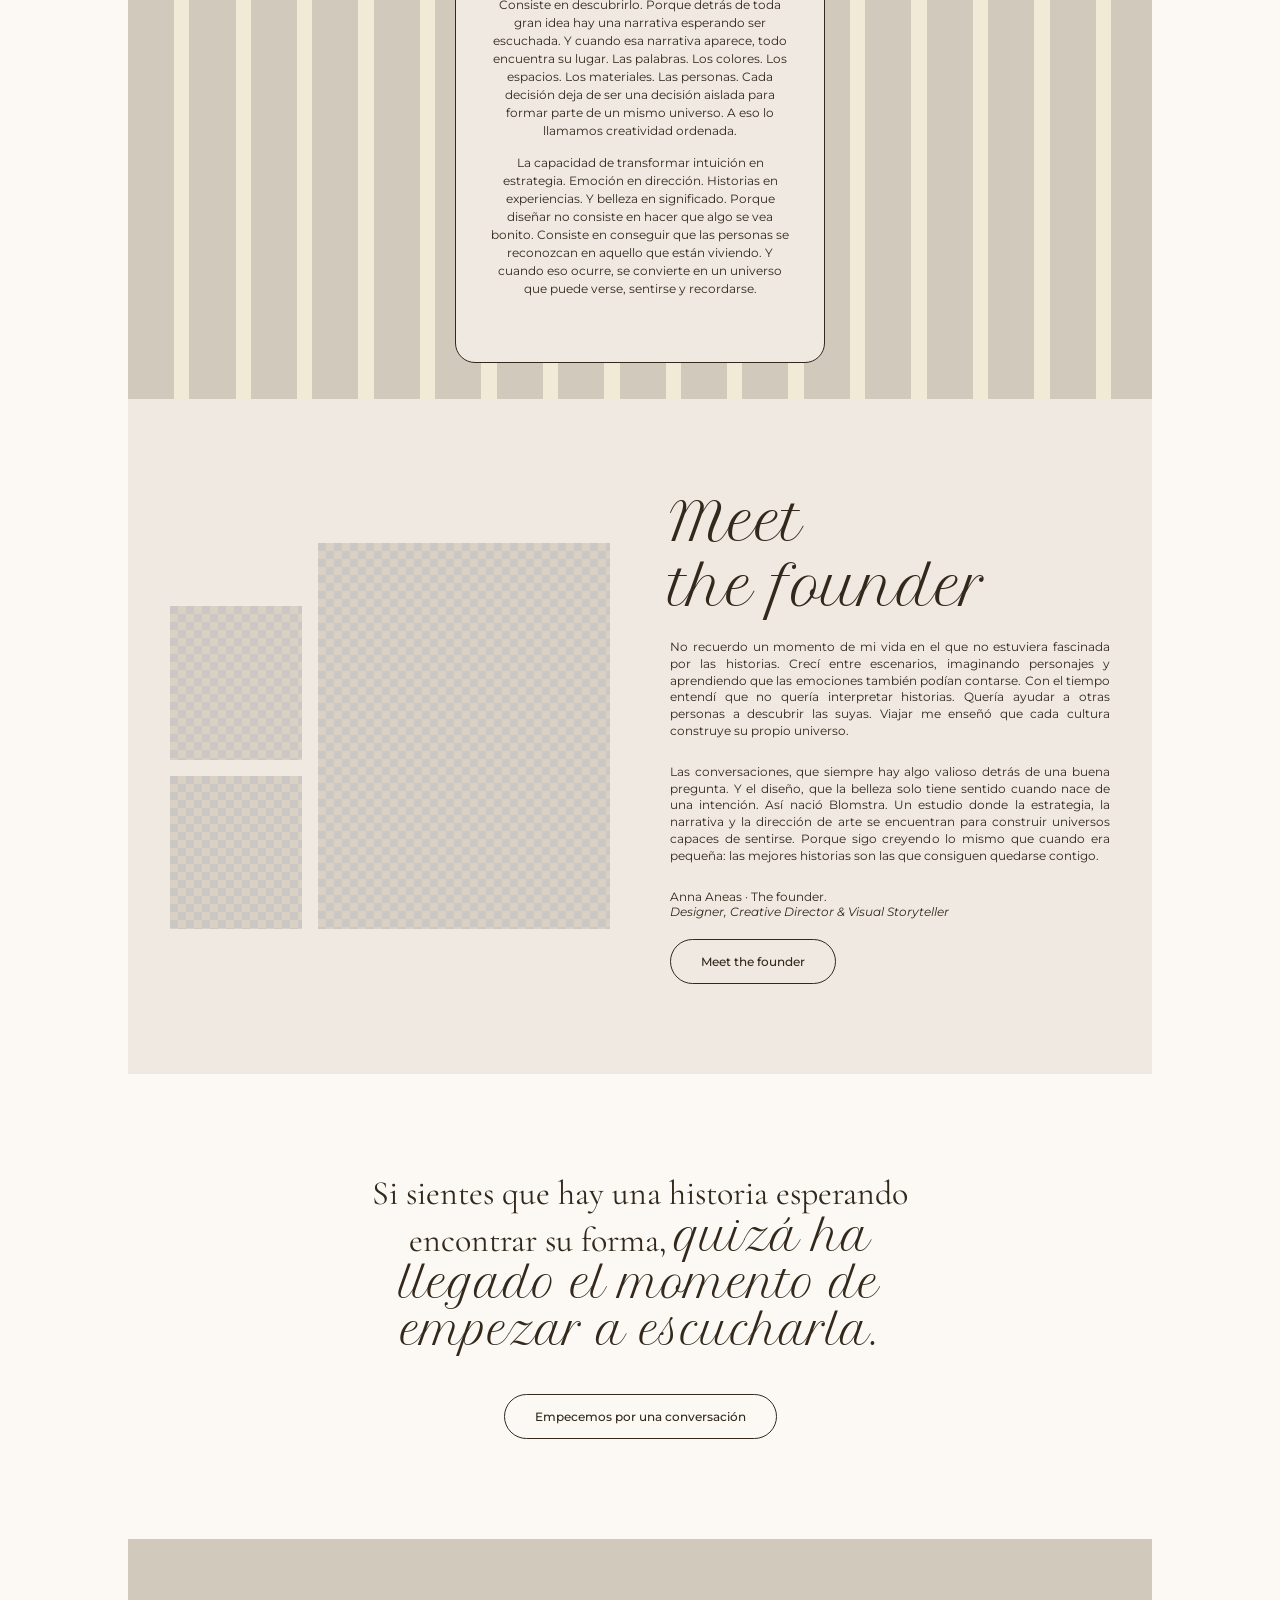
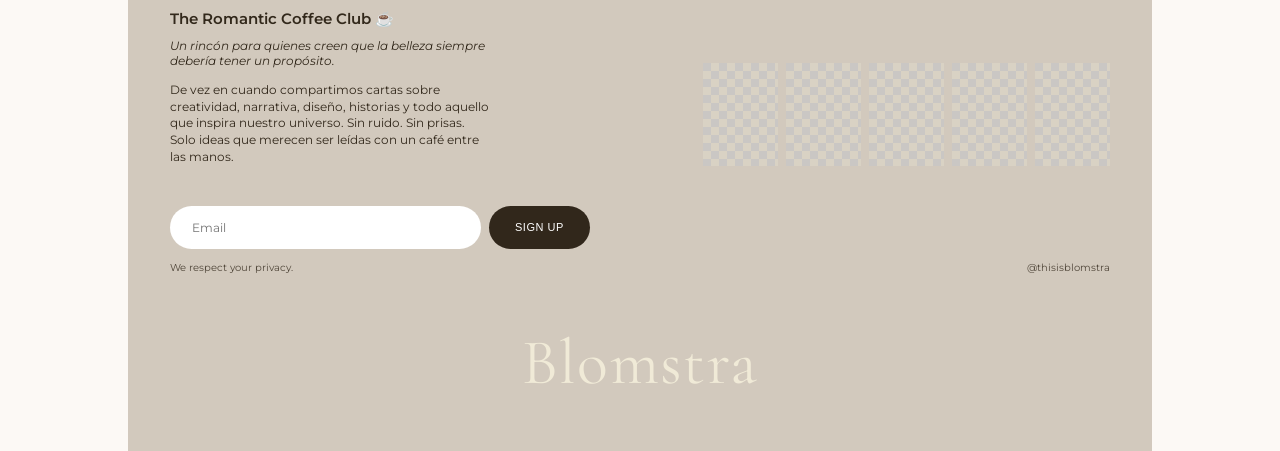
<file: blomstra/index.html>
<!DOCTYPE html>
<html lang="es">
<head>
<meta charset="UTF-8">
<meta name="viewport" content="width=device-width, initial-scale=1.0">
<title>Blomstra — Home</title>
<link rel="preconnect" href="https://fonts.googleapis.com">
<link rel="preconnect" href="https://fonts.gstatic.com" crossorigin>
<link href="https://fonts.googleapis.com/css2?family=Cormorant+Garamond:ital,wght@0,400;0,500;0,600;1,400;1,500&family=Petit+Formal+Script&family=Montserrat:ital,wght@0,400;0,500;0,600;0,700;1,400&display=swap" rel="stylesheet">
<style>
  /*
    Página completa "desktop_home_page" de WEBSIDE_BLOMSTRA (Figma, nodo
    204:3), leída con get_design_context: texto, colores y estructura
    reales de las 14 secciones. Aproximaciones deliberadas:
    - "Aspire Pasque" (Serif + Script) es una fuente de pago no disponible
      en Google Fonts. Se sustituye por "Cormorant Garamond" (títulos) y
      "Petit Formal Script" (los fragmentos manuscritos/cursivos). Con el
      archivo de la fuente real se autohospeda vía @font-face.
    - El logotipo "Blomstra" (con el rizo decorativo en la B) es un SVG
      vectorial propio del archivo que no se pudo descargar (política de
      red de este entorno). Aquí es texto real con la tipografía de sustitución.
    - Los collages de fotos rotadas/superpuestas se simplifican a grids
      limpios con las mismas fotos y etiquetas, no la geometría exacta.
    - Todas las fotos son placeholders a cuadros pendientes de las imágenes
      reales del cliente.
  */
  :root {
    --cream: #f0ead7;
    --offwhite-1: #efe9e1;
    --offwhite-2: #fcf9f5;
    --taupe: #d2c9bd;
    --stripe: #cfc3af;
    --brown: #827560;
    --ink: #32281b;
    --ink-dark: #31271b;
    --photo-tint: #cac7c4;
    --font-serif: 'Cormorant Garamond', serif;
    --font-script: 'Petit Formal Script', cursive;
    --font-body: 'Montserrat', sans-serif;
  }

  * { box-sizing: border-box; }
  body { margin: 0; font-family: var(--font-body); color: var(--ink); background: var(--offwhite-2); }
  .canvas-wrap { overflow-x: auto; }
  .canvas { width: 1024px; margin: 0 auto; position: relative; }

  h1, h2, h3 { margin: 0; font-family: var(--font-serif); font-weight: 400; }
  p { margin: 0; }
  a { color: inherit; text-decoration: none; }
  ul { margin: 0; padding: 0; }

  .eyebrow { font-family: var(--font-body); font-size: 11px; letter-spacing: 0.14em; text-transform: uppercase; }
  .btn-outline {
    display: inline-flex; align-items: center; justify-content: center;
    border: 1px solid var(--ink); border-radius: 999px;
    font-family: var(--font-body); font-weight: 500; font-size: 12px;
    padding: 14px 30px; cursor: pointer; background: transparent; color: var(--ink);
  }
  .divider { height: 1px; background: var(--ink); opacity: 0.25; width: 100%; }

  .img-placeholder {
    background-image:
      linear-gradient(45deg, #d9d2c4 25%, transparent 25%),
      linear-gradient(-45deg, #d9d2c4 25%, transparent 25%),
      linear-gradient(45deg, transparent 75%, #d9d2c4 75%),
      linear-gradient(-45deg, transparent 75%, #d9d2c4 75%);
    background-size: 16px 16px;
    background-position: 0 0, 0 8px, 8px -8px, -8px 0;
    background-color: var(--photo-tint);
  }

  /* ===== announcement bar ===== */
  .announce { background: var(--brown); padding: 10px 0; text-align: center; }
  .announce p { font-size: 10px; letter-spacing: 0.05em; color: var(--cream); font-weight: 600; }
  .announce a { text-decoration: underline; }

  /* ===== hero ===== */
  .hero { position: relative; height: 633px; }
  .hero-photo { position: absolute; inset: 0; }
  .hero-photo::after { content: ''; position: absolute; inset: 0; background: rgba(0,0,0,.35); }
  .hero-nav { position: relative; z-index: 1; display: flex; align-items: center; justify-content: space-between; padding: 24px 42px 0; color: #fff; }
  .hero-nav .menu-icon { width: 27px; height: 15px; display: flex; flex-direction: column; justify-content: space-between; }
  .hero-nav .menu-icon span { display: block; height: 1px; background: #fff; }
  .hero-logo { font-family: var(--font-script); font-size: 30px; color: #fff; }
  .hero-nav-right { display: flex; align-items: center; gap: 20px; font-size: 12px; }
  .hero-divider { position: relative; z-index: 1; height: 1px; background: rgba(255,255,255,.4); margin-top: 22px; }
  .hero-headline {
    position: absolute; left: 50%; top: 50%; transform: translate(-50%, 40px);
    z-index: 1; color: var(--cream); font-family: var(--font-body); font-weight: 400;
    font-size: 11px; letter-spacing: 0.5em; text-align: center; white-space: nowrap;
  }

  /* ===== romantiza tu vida ===== */
  .romance { background: var(--offwhite-1); padding: 90px 0 60px; text-align: center; }
  .romance h2 { font-size: 34px; line-height: 1.2; max-width: 500px; margin: 0 auto 40px; }
  .romance h2 em { font-family: var(--font-script); font-style: normal; font-size: 40px; }
  .romance .lead { font-size: 12px; line-height: 1.35; max-width: 480px; margin: 0 auto; }
  .romance .lead b { font-weight: 700; }

  /* ===== todo empieza aqui ===== */
  .begins { background: var(--offwhite-2); padding: 80px 42px 60px; }
  .begins h2 { text-align: center; font-size: 34px; margin-bottom: 50px; }
  .collage-row { display: grid; grid-template-columns: repeat(4, 1fr); gap: 16px; margin-bottom: 30px; }
  .collage-item { text-align: center; }
  .collage-item .img-placeholder { aspect-ratio: 3/4; border-radius: 2px; margin-bottom: 14px; }
  .collage-item .label { font-family: var(--font-serif); font-size: 18px; text-transform: uppercase; margin-bottom: 6px; }
  .collage-item .sub { font-family: var(--font-body); font-style: italic; font-size: 11px; }
  .begins .closing { max-width: 460px; margin: 40px auto 0; text-align: center; font-size: 12px; line-height: 1.4; }
  .begins .closing p:first-child { margin-bottom: 14px; }
  .begins .closing p:last-child { font-style: italic; }

  /* ===== designing universes bar ===== */
  .intent-bar { background: var(--ink-dark); padding: 12px 0; text-align: center; }
  .intent-bar p { color: #fff; font-size: 12px; }

  /* ===== formas de habitar blomstra ===== */
  .forms { background: var(--offwhite-1); padding: 70px 0 0; }
  .forms h2 { text-align: center; font-size: 34px; text-transform: uppercase; padding-bottom: 40px; border-bottom: 1px solid rgba(50,40,27,.2); }
  .forms-grid { display: grid; grid-template-columns: 1fr 1fr; }
  .forms-col { padding: 50px 42px; text-align: center; border-right: 1px solid rgba(50,40,27,.15); }
  .forms-col:last-child { border-right: none; }
  .forms-col .step { font-size: 10px; font-weight: 700; margin-bottom: 10px; }
  .forms-col .word-mark { height: 40px; margin: 0 auto 30px; opacity: .8; font-family: var(--font-serif); font-size: 22px; }
  .forms-col .img-placeholder { width: 142px; height: 182px; margin: 0 auto 24px; border: 1px solid var(--ink); }
  .forms-col p.copy { font-size: 12px; line-height: 1.4; max-width: 260px; margin: 0 auto 24px; }
  .forms-col .explore { font-size: 10px; display: inline-flex; align-items: center; gap: 10px; }
  .forms-col .explore::after { content: '→'; }

  /* ===== como trabajamos (taupe band) ===== */
  .how { background: var(--taupe); padding: 90px 0; position: relative; overflow: hidden; }
  .how-banner { position: relative; height: 60px; margin-bottom: 30px; overflow: hidden; }
  .how-banner svg text { font-family: var(--font-body); font-size: 12px; letter-spacing: 0.12em; fill: var(--ink); opacity: .5; }
  .how-grid { display: grid; grid-template-columns: 1.1fr 0.9fr; gap: 40px; padding: 0 42px; align-items: start; }
  .how h2 { font-size: 30px; text-transform: uppercase; margin-bottom: 24px; }
  .how .copy { font-size: 12px; line-height: 1.35; max-width: 440px; margin-bottom: 20px; }
  .how ul { list-style: disc; padding-left: 18px; font-size: 12px; line-height: 1.6; margin-bottom: 20px; }
  .how .closing { font-size: 12px; margin-bottom: 8px; }

  .how-list { display: flex; flex-direction: column; gap: 34px; }
  .how-item { display: grid; grid-template-columns: 60px 1fr; gap: 20px; align-items: center; }
  .how-item .num { display: flex; flex-direction: column; align-items: center; gap: 8px; }
  .how-item .num span:first-child { font-size: 10px; font-weight: 700; }
  .how-item .num .label { font-family: var(--font-serif); font-size: 20px; text-transform: uppercase; writing-mode: vertical-rl; }
  .how-item .img-placeholder { aspect-ratio: 212/238; border-radius: 6px; }

  /* ===== nuestro universo de bodas ===== */
  .wedding { background: var(--offwhite-2); padding: 80px 42px; text-align: center; }
  .wedding h2 { font-size: 34px; text-transform: uppercase; margin-bottom: 40px; }
  .wedding-grid { display: grid; grid-template-columns: repeat(5, 1fr); gap: 14px; margin-bottom: 30px; }
  .wedding-grid .img-placeholder { aspect-ratio: 3/4; border-radius: 2px; }
  .wedding-grid .img-placeholder:nth-child(2n) { border: 1px solid var(--ink); }
  .wedding .handle { font-size: 10px; margin-bottom: 30px; }
  .wedding .copy { max-width: 500px; margin: 0 auto 24px; font-size: 12px; line-height: 1.4; }
  .wedding .tagline { font-size: 12px; letter-spacing: 0.06em; text-transform: uppercase; display: inline-flex; align-items: center; gap: 14px; }
  .wedding .tagline::after { content: '→'; }

  /* ===== gallery stripe + manifesto ===== */
  .strip { position: relative; background: repeating-linear-gradient(90deg, var(--taupe) 0 4.5%, var(--cream) 4.5% 6%); height: 657px; display: flex; align-items: center; justify-content: center; }
  .manifesto-card {
    position: relative; z-index: 1; background: var(--offwhite-1); border: 1px solid var(--ink);
    border-radius: 20px; max-width: 370px; padding: 50px 30px; text-align: center;
  }
  .manifesto-card h2 { font-size: 30px; text-transform: uppercase; margin-bottom: 26px; }
  .manifesto-card p { font-size: 12px; line-height: 1.5; margin-bottom: 14px; }

  /* ===== meet the founder ===== */
  .founder { background: var(--offwhite-1); padding: 90px 42px; }
  .founder-grid { display: grid; grid-template-columns: 1fr 1fr; gap: 60px; align-items: center; }
  .founder h2 { font-family: var(--font-script); font-size: 52px; margin-bottom: 20px; }
  .founder .bio { font-size: 12px; line-height: 1.4; text-align: justify; margin-bottom: 24px; }
  .founder .name { font-size: 12px; margin-bottom: 20px; }
  .founder .name em { font-style: italic; }
  .founder-photos { display: flex; gap: 16px; align-items: flex-end; }
  .founder-photos .tall { flex: 1; aspect-ratio: 328/434; }
  .founder-photos .small-col { display: flex; flex-direction: column; gap: 16px; width: 30%; }
  .founder-photos .small-col .img-placeholder:first-child { aspect-ratio: 156/182; }
  .founder-photos .small-col .img-placeholder:last-child { aspect-ratio: 75/87; }

  /* ===== cta ===== */
  .cta { background: var(--offwhite-2); padding: 100px 42px; text-align: center; }
  .cta h2 { font-size: 34px; line-height: 1.15; max-width: 560px; margin: 0 auto 40px; }
  .cta h2 em { font-family: var(--font-script); font-style: normal; font-size: 40px; }

  /* ===== footer / newsletter ===== */
  .footer { background: var(--taupe); padding: 70px 42px 50px; }
  .footer-top { display: flex; justify-content: space-between; gap: 60px; margin-bottom: 40px; flex-wrap: wrap; }
  .footer-top h3 { font-size: 15px; font-family: var(--font-body); font-weight: 600; margin-bottom: 10px; }
  .footer-top .desc { font-size: 12px; font-style: italic; max-width: 320px; margin-bottom: 14px; }
  .footer-top .copy { font-size: 12px; line-height: 1.4; max-width: 320px; }
  .footer-thumbs { display: flex; gap: 8px; align-self: flex-end; }
  .footer-thumbs .img-placeholder { width: 75px; height: 103px; }
  .newsletter-row { display: flex; gap: 8px; max-width: 420px; margin-bottom: 12px; }
  .newsletter-row input { flex: 1; border: none; border-radius: 999px; padding: 14px 22px; font-family: var(--font-body); font-size: 12px; }
  .newsletter-row button { border: none; border-radius: 999px; padding: 14px 26px; background: var(--ink-dark); color: #fff; font-size: 11px; letter-spacing: 0.05em; cursor: pointer; }
  .footer-meta { display: flex; justify-content: space-between; font-size: 10px; color: var(--ink); opacity: .8; margin-bottom: 50px; }
  .footer-wordmark { text-align: center; font-family: var(--font-serif); font-size: 64px; letter-spacing: 0.02em; color: var(--cream); }

  @media (max-width: 1080px) {
    .canvas { width: 1024px; }
  }
</style>
</head>
<body>

<div class="canvas-wrap">
<div class="canvas">

  <!-- ===== announcement bar ===== -->
  <div class="announce">
    <p>✨ JOIN OUR LITTLE BIG UNIVERS. <a href="#">JOIN NOW</a> ✨</p>
  </div>

  <!-- ===== hero ===== -->
  <section class="hero">
    <!-- <img src="assets/images/hero.jpg" alt="Universo Blomstra"> -->
    <div class="hero-photo img-placeholder"></div>
    <div class="hero-nav">
      <div class="menu-icon"><span></span><span></span></div>
      <div class="hero-logo">Blomstra</div>
      <div class="hero-nav-right">
        <span>EN ▾</span>
        <span>WHATSAPP</span>
      </div>
    </div>
    <div class="hero-divider"></div>
    <p class="hero-headline">WELCOME TO OUR UNIVERSE</p>
  </section>

  <!-- ===== romantiza tu vida ===== -->
  <section class="romance">
    <h2><em>Romantiza tu vida.</em><br>Hay historias que solo encuentran su forma cuando alguien aprende a escucharlas.</h2>
    <p class="lead">Algunas se convierten en una marca. Otras, en una celebración. Otras, en una experiencia.
    Nosotros empezamos siempre igual: <b>escuchando.</b></p>
  </section>

  <!-- ===== todo empieza aqui ===== -->
  <section class="begins">
    <h2>Todo empieza aquí.</h2>

    <div class="collage-row">
      <div class="collage-item">
        <!-- <img src="assets/images/historias.jpg" alt="Historias"> -->
        <div class="img-placeholder"></div>
        <p class="label">Historias.</p>
        <p class="sub">Que encuentran su forma.</p>
      </div>
      <div class="collage-item">
        <!-- <img src="assets/images/experiencias.jpg" alt="Experiencias"> -->
        <div class="img-placeholder"></div>
        <p class="label">Experiencias.</p>
        <p class="sub">Que permanecen.</p>
      </div>
      <div class="collage-item">
        <!-- <img src="assets/images/marcas.jpg" alt="Marcas"> -->
        <div class="img-placeholder"></div>
        <p class="label">Marcas.</p>
        <p class="sub">Que saben quiénes son.</p>
      </div>
      <div class="collage-item">
        <!-- <img src="assets/images/universos.jpg" alt="Universos"> -->
        <div class="img-placeholder"></div>
        <p class="label">universos</p>
        <p class="sub">Que pueden sentirse.</p>
      </div>
    </div>

    <div class="closing">
      <p>Creemos en los proyectos que tienen algo que decir. Y en las personas que entienden que la belleza solo tiene sentido cuando nace de una intención.</p>
      <p>Por eso diseñamos universos que pueden verse, sentirse y recordarse.</p>
    </div>
  </section>

  <!-- ===== designing universes bar ===== -->
  <div class="intent-bar"><p>Designing universes with intention.</p></div>

  <!-- ===== formas de habitar blomstra ===== -->
  <section class="forms">
    <h2>formas de habitar Blomstra</h2>
    <div class="forms-grid">
      <div class="forms-col">
        <p class="step">01</p>
        <div class="word-mark">Brands</div>
        <!-- <img src="assets/images/brands.jpg" alt="Marcas Blomstra"> -->
        <div class="img-placeholder"></div>
        <p class="copy">Todas necesitan una razón para existir. En Blomstra descubrimos esa historia y la convertimos en un universo capaz de verse, sentirse y recordarse.</p>
        <a class="explore" href="#">Explorar este universo</a>
      </div>
      <div class="forms-col">
        <p class="step">02</p>
        <div class="word-mark">Events</div>
        <!-- <img src="assets/images/events.jpg" alt="Eventos y experiencias Blomstra"> -->
        <div class="img-placeholder"></div>
        <p class="copy">Hay historias que necesitan ser vividas. Una boda. Un lanzamiento. Un encuentro. Una experiencia compartida. Creamos universos donde cada detalle ayuda a que ese momento permanezca mucho después de haber terminado.</p>
        <a class="explore" href="#">Explorar este universo</a>
      </div>
    </div>
  </section>

  <!-- ===== como trabajamos ===== -->
  <section class="how">
    <div class="how-banner">
      <svg viewBox="0 0 1024 60" preserveAspectRatio="none" width="100%" height="60">
        <path id="howPath" d="M-100,30 C 200,10 400,50 700,25 C 900,8 1000,35 1150,20" fill="none"/>
        <text><textPath href="#howPath">THIS IS BLOMSTRA · THIS IS BLOMSTRA · THIS IS BLOMSTRA · THIS IS BLOMSTRA · THIS IS BLOMSTRA ·</textPath></text>
      </svg>
    </div>

    <div class="how-grid">
      <div>
        <h2>Cómo trabajamos</h2>
        <p class="copy">Toda historia tiene una narrativa. Aunque todavía no se vea. Está en aquello que la hace diferente. En las personas que la viven. En lo que quiere transmitir y en cómo quiere ser recordada. Nuestro trabajo consiste en descubrirla. Porque cuando la narrativa es clara, todo lo demás encuentra su lugar.</p>
        <ul>
          <li>La identidad.</li>
          <li>La dirección de arte.</li>
          <li>Los espacios.</li>
          <li>Los materiales.</li>
          <li>La experiencia.</li>
        </ul>
        <p class="closing">Cada decisión empieza a hablar el mismo lenguaje.</p>
        <p class="closing">Y es entonces cuando nace un universo.</p>
        <a class="btn-outline" href="#" style="margin-top:20px">Descubre nuestro proceso</a>
      </div>

      <div class="how-list">
        <div class="how-item">
          <div class="num"><span>1</span><span class="label">Relato</span></div>
          <!-- <img src="assets/images/relato.jpg" alt="Relato"> -->
          <div class="img-placeholder"></div>
        </div>
        <div class="how-item">
          <div class="num"><span>2</span><span class="label">Diseño</span></div>
          <!-- <img src="assets/images/diseno.jpg" alt="Diseño"> -->
          <div class="img-placeholder"></div>
        </div>
        <div class="how-item">
          <div class="num"><span>3</span><span class="label">Experiencia</span></div>
          <!-- <img src="assets/images/experiencia.jpg" alt="Experiencia"> -->
          <div class="img-placeholder"></div>
        </div>
      </div>
    </div>
  </section>

  <!-- ===== nuestro universo de bodas ===== -->
  <section class="wedding">
    <h2>Nuestro universo de bodas</h2>
    <div class="wedding-grid">
      <!-- <img src="assets/images/boda-1.jpg" alt="Boda 1"> -->
      <div class="img-placeholder"></div>
      <!-- <img src="assets/images/boda-2.jpg" alt="Boda 2"> -->
      <div class="img-placeholder"></div>
      <!-- <img src="assets/images/boda-3.jpg" alt="Boda 3"> -->
      <div class="img-placeholder"></div>
      <!-- <img src="assets/images/boda-4.jpg" alt="Boda 4"> -->
      <div class="img-placeholder"></div>
      <!-- <img src="assets/images/boda-5.jpg" alt="Boda 5"> -->
      <div class="img-placeholder"></div>
    </div>
    <p class="handle">@blomstraweddings</p>
    <p class="copy">Una de nuestras experiencias más demandadas. Con más de 8 años de experiencia, llevamos años usando la fórmula. Wedding visual storyteller.</p>
    <a class="tagline" href="#">Para los amantes de las historias de amor · Descubre nuestro universo de historias de amor</a>
  </section>

  <!-- ===== gallery stripe + manifesto ===== -->
  <section class="strip">
    <div class="manifesto-card">
      <h2>Manifiesto</h2>
      <p>Es aprender a mirar con intención. Es descubrir belleza donde otros solo ven rutina. Creemos que toda persona, toda marca y toda celebración tienen un universo propio. Nuestro trabajo no consiste en inventarlo.</p>
      <p>Consiste en descubrirlo. Porque detrás de toda gran idea hay una narrativa esperando ser escuchada. Y cuando esa narrativa aparece, todo encuentra su lugar. Las palabras. Los colores. Los espacios. Los materiales. Las personas. Cada decisión deja de ser una decisión aislada para formar parte de un mismo universo. A eso lo llamamos creatividad ordenada.</p>
      <p>La capacidad de transformar intuición en estrategia. Emoción en dirección. Historias en experiencias. Y belleza en significado. Porque diseñar no consiste en hacer que algo se vea bonito. Consiste en conseguir que las personas se reconozcan en aquello que están viviendo. Y cuando eso ocurre, se convierte en un universo que puede verse, sentirse y recordarse.</p>
    </div>
  </section>

  <!-- ===== meet the founder ===== -->
  <section class="founder">
    <div class="founder-grid">
      <div class="founder-photos">
        <div class="small-col">
          <!-- <img src="assets/images/founder-detail-1.jpg" alt="Detalle"> -->
          <div class="img-placeholder"></div>
          <!-- <img src="assets/images/founder-detail-2.jpg" alt="Detalle"> -->
          <div class="img-placeholder"></div>
        </div>
        <!-- <img src="assets/images/founder.jpg" alt="Anna Aneas, fundadora de Blomstra"> -->
        <div class="img-placeholder tall"></div>
      </div>

      <div>
        <h2>Meet<br>the founder</h2>
        <p class="bio">No recuerdo un momento de mi vida en el que no estuviera fascinada por las historias. Crecí entre escenarios, imaginando personajes y aprendiendo que las emociones también podían contarse. Con el tiempo entendí que no quería interpretar historias. Quería ayudar a otras personas a descubrir las suyas. Viajar me enseñó que cada cultura construye su propio universo.</p>
        <p class="bio">Las conversaciones, que siempre hay algo valioso detrás de una buena pregunta. Y el diseño, que la belleza solo tiene sentido cuando nace de una intención. Así nació Blomstra. Un estudio donde la estrategia, la narrativa y la dirección de arte se encuentran para construir universos capaces de sentirse. Porque sigo creyendo lo mismo que cuando era pequeña: las mejores historias son las que consiguen quedarse contigo.</p>
        <p class="name">Anna Aneas · The founder.<br><em>Designer, Creative Director & Visual Storyteller</em></p>
        <a class="btn-outline" href="#">Meet the founder</a>
      </div>
    </div>
  </section>

  <!-- ===== cta ===== -->
  <section class="cta">
    <h2>Si sientes que hay una historia esperando encontrar su forma, <em>quizá ha llegado el momento de empezar a escucharla.</em></h2>
    <a class="btn-outline" href="#">Empecemos por una conversación</a>
  </section>

  <!-- ===== footer / newsletter ===== -->
  <footer class="footer">
    <div class="footer-top">
      <div>
        <h3>The Romantic Coffee Club ☕️</h3>
        <p class="desc">Un rincón para quienes creen que la belleza siempre debería tener un propósito.</p>
        <p class="copy">De vez en cuando compartimos cartas sobre creatividad, narrativa, diseño, historias y todo aquello que inspira nuestro universo. Sin ruido. Sin prisas. Solo ideas que merecen ser leídas con un café entre las manos.</p>
      </div>
      <div class="footer-thumbs">
        <!-- <img src="assets/images/gallery-1.jpg" alt=""> -->
        <div class="img-placeholder"></div>
        <!-- <img src="assets/images/gallery-2.jpg" alt=""> -->
        <div class="img-placeholder"></div>
        <!-- <img src="assets/images/gallery-3.jpg" alt=""> -->
        <div class="img-placeholder"></div>
        <!-- <img src="assets/images/gallery-4.jpg" alt=""> -->
        <div class="img-placeholder"></div>
        <!-- <img src="assets/images/gallery-5.jpg" alt=""> -->
        <div class="img-placeholder"></div>
      </div>
    </div>

    <div class="newsletter-row">
      <input type="email" placeholder="Email">
      <button>SIGN UP</button>
    </div>
    <div class="footer-meta">
      <span>We respect your privacy.</span>
      <span>@thisisblomstra</span>
    </div>

    <div class="footer-wordmark">Blomstra</div>
  </footer>

</div>
</div>

</body>
</html>
</file>
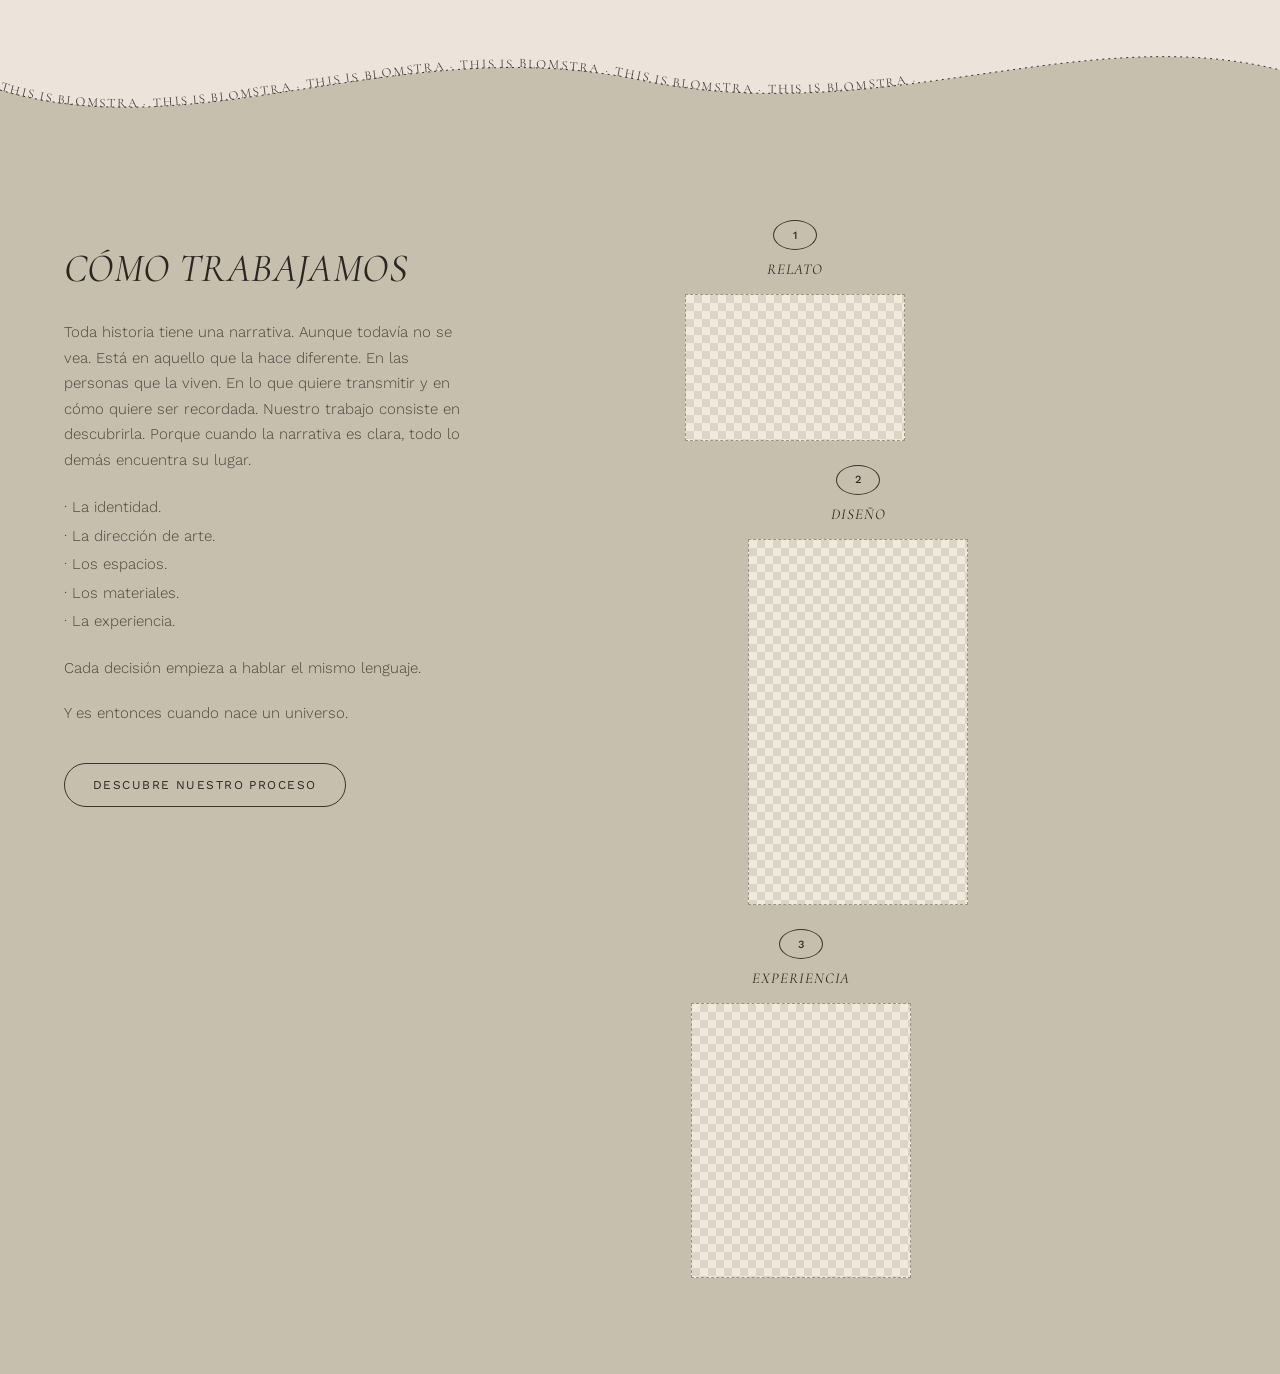
<file: blomstra/como-trabajamos.html>
<!DOCTYPE html>
<html lang="es">
<head>
<meta charset="UTF-8">
<meta name="viewport" content="width=device-width, initial-scale=1.0">
<title>Cómo trabajamos · Blomstra</title>
<link rel="preconnect" href="https://fonts.googleapis.com">
<link rel="preconnect" href="https://fonts.gstatic.com" crossorigin>
<link href="https://fonts.googleapis.com/css2?family=Cormorant+Garamond:ital@0;1&family=Work+Sans:wght@300;400;500&display=swap" rel="stylesheet">
<style>
  :root {
    --band-top: #ece4da;
    --band-bottom: #c7bfae;
    --ink: #2b2622;
    --ink-soft: #4a433c;
    --line: #3a332c;
  }

  * { box-sizing: border-box; }

  body {
    margin: 0;
    font-family: 'Work Sans', sans-serif;
    color: var(--ink);
    background: var(--band-bottom);
  }

  .como-trabajamos {
    position: relative;
    background: var(--band-top);
    overflow: hidden;
  }

  /* Wavy divider + banner text, drawn as one SVG so the dashed path and
     the curved "THIS IS BLOMSTRA" repeat stay perfectly aligned. */
  .banner-curve {
    position: relative;
    width: 100%;
    display: block;
  }

  .banner-curve svg { display: block; width: 100%; height: auto; }

  .banner-curve .fill-below {
    fill: var(--band-bottom);
  }

  .banner-curve .dashed-path {
    fill: none;
    stroke: var(--line);
    stroke-width: 1;
    stroke-dasharray: 2 4;
  }

  .banner-curve text {
    font-family: 'Cormorant Garamond', serif;
    font-size: 13px;
    letter-spacing: 0.14em;
    fill: var(--ink-soft);
  }

  .content-grid {
    background: var(--band-bottom);
    display: grid;
    grid-template-columns: minmax(280px, 480px) 1fr;
    gap: 40px;
    padding: 0 64px 96px;
    max-width: 1280px;
    margin: 0 auto;
  }

  .text-col {
    padding-top: 24px;
  }

  .text-col h2 {
    font-family: 'Cormorant Garamond', serif;
    font-style: italic;
    font-weight: 400;
    font-size: 40px;
    letter-spacing: 0.01em;
    margin: 0 0 28px;
    text-transform: uppercase;
  }

  .text-col p {
    font-weight: 300;
    font-size: 15px;
    line-height: 1.7;
    color: var(--ink-soft);
    margin: 0 0 20px;
    max-width: 46ch;
  }

  .text-col ul {
    list-style: none;
    margin: 0 0 20px;
    padding: 0;
    font-weight: 300;
    font-size: 15px;
    line-height: 1.9;
    color: var(--ink-soft);
  }

  .text-col ul li::before {
    content: "· ";
  }

  .btn-outline {
    margin-top: 16px;
    display: inline-block;
    padding: 14px 28px;
    border: 1px solid var(--line);
    border-radius: 999px;
    background: transparent;
    font-family: 'Work Sans', sans-serif;
    font-size: 12px;
    letter-spacing: 0.12em;
    text-transform: uppercase;
    color: var(--ink);
    cursor: pointer;
  }

  /* Staggered image gallery — each step is a bit lower and further right
     than the one before it, matching the cascading layout in the design. */
  .gallery-col {
    display: flex;
    flex-direction: column;
  }

  .gallery-item {
    display: flex;
    flex-direction: column;
    align-items: center;
    width: 220px;
  }

  .gallery-item:nth-child(1) { align-self: flex-start; margin-left: 16%; }
  .gallery-item:nth-child(2) { align-self: flex-start; margin-left: 26%; margin-top: 24px; }
  .gallery-item:nth-child(3) { align-self: flex-start; margin-left: 17%; margin-top: 24px; }

  .item-header {
    display: flex;
    flex-direction: column;
    align-items: center;
    gap: 10px;
    margin-bottom: 16px;
  }

  .badge {
    width: 44px;
    height: 30px;
    border: 1px solid var(--line);
    border-radius: 50%;
    display: flex;
    align-items: center;
    justify-content: center;
    font-size: 11px;
    font-weight: 500;
  }

  .item-label {
    font-family: 'Cormorant Garamond', serif;
    font-style: italic;
    font-size: 15px;
    letter-spacing: 0.06em;
    text-transform: uppercase;
  }

  .image-placeholder {
    width: 100%;
    border: 1px dashed #9c9384;
    background-image:
      linear-gradient(45deg, #dcd4c6 25%, transparent 25%),
      linear-gradient(-45deg, #dcd4c6 25%, transparent 25%),
      linear-gradient(45deg, transparent 75%, #dcd4c6 75%),
      linear-gradient(-45deg, transparent 75%, #dcd4c6 75%);
    background-size: 16px 16px;
    background-position: 0 0, 0 8px, 8px -8px, -8px 0;
    background-color: #efe9de;
  }

  .gallery-item:nth-child(1) .image-placeholder { aspect-ratio: 3 / 2; }
  .gallery-item:nth-child(2) .image-placeholder { aspect-ratio: 3 / 5; }
  .gallery-item:nth-child(3) .image-placeholder { aspect-ratio: 4 / 5; }

  @media (max-width: 860px) {
    .content-grid {
      grid-template-columns: 1fr;
      padding: 0 24px 64px;
    }
    .gallery-col { margin-top: 40px; }
    .gallery-item:nth-child(1),
    .gallery-item:nth-child(2),
    .gallery-item:nth-child(3) {
      margin-left: 0;
      margin-top: 24px;
      align-self: center;
      width: 70%;
    }
  }
</style>
</head>
<body>

<section class="como-trabajamos">
  <div class="banner-curve">
    <svg viewBox="0 0 1280 220" preserveAspectRatio="none" xmlns="http://www.w3.org/2000/svg">
      <path class="fill-below" d="M0,90 C 200,150 400,30 640,80 C 880,130 1080,20 1280,70 L1280,220 L0,220 Z"/>
      <path id="wavePath" class="dashed-path" d="M0,90 C 200,150 400,30 640,80 C 880,130 1080,20 1280,70"/>
      <text>
        <textPath href="#wavePath" startOffset="0%">
          THIS IS BLOMSTRA · THIS IS BLOMSTRA · THIS IS BLOMSTRA · THIS IS BLOMSTRA · THIS IS BLOMSTRA · THIS IS BLOMSTRA ·
        </textPath>
      </text>
    </svg>
  </div>

  <div class="content-grid">
    <div class="text-col">
      <h2>Cómo trabajamos</h2>

      <p>Toda historia tiene una narrativa. Aunque todavía no se vea. Está en
      aquello que la hace diferente. En las personas que la viven. En lo que
      quiere transmitir y en cómo quiere ser recordada. Nuestro trabajo
      consiste en descubrirla. Porque cuando la narrativa es clara, todo lo
      demás encuentra su lugar.</p>

      <ul>
        <li>La identidad.</li>
        <li>La dirección de arte.</li>
        <li>Los espacios.</li>
        <li>Los materiales.</li>
        <li>La experiencia.</li>
      </ul>

      <p>Cada decisión empieza a hablar el mismo lenguaje.</p>
      <p>Y es entonces cuando nace un universo.</p>

      <button class="btn-outline">Descubre nuestro proceso</button>
    </div>

    <div class="gallery-col">
      <div class="gallery-item">
        <div class="item-header">
          <span class="badge">1</span>
          <span class="item-label">Relato</span>
        </div>
        <!-- <img src="assets/images/relato.jpg" alt="Relato"> -->
        <div class="image-placeholder" data-placeholder="relato.jpg"></div>
      </div>

      <div class="gallery-item">
        <div class="item-header">
          <span class="badge">2</span>
          <span class="item-label">Diseño</span>
        </div>
        <!-- <img src="assets/images/diseno.jpg" alt="Diseño"> -->
        <div class="image-placeholder" data-placeholder="diseno.jpg"></div>
      </div>

      <div class="gallery-item">
        <div class="item-header">
          <span class="badge">3</span>
          <span class="item-label">Experiencia</span>
        </div>
        <!-- <img src="assets/images/experiencia.jpg" alt="Experiencia"> -->
        <div class="image-placeholder" data-placeholder="experiencia.jpg"></div>
      </div>
    </div>
  </div>
</section>

</body>
</html>
</file>
